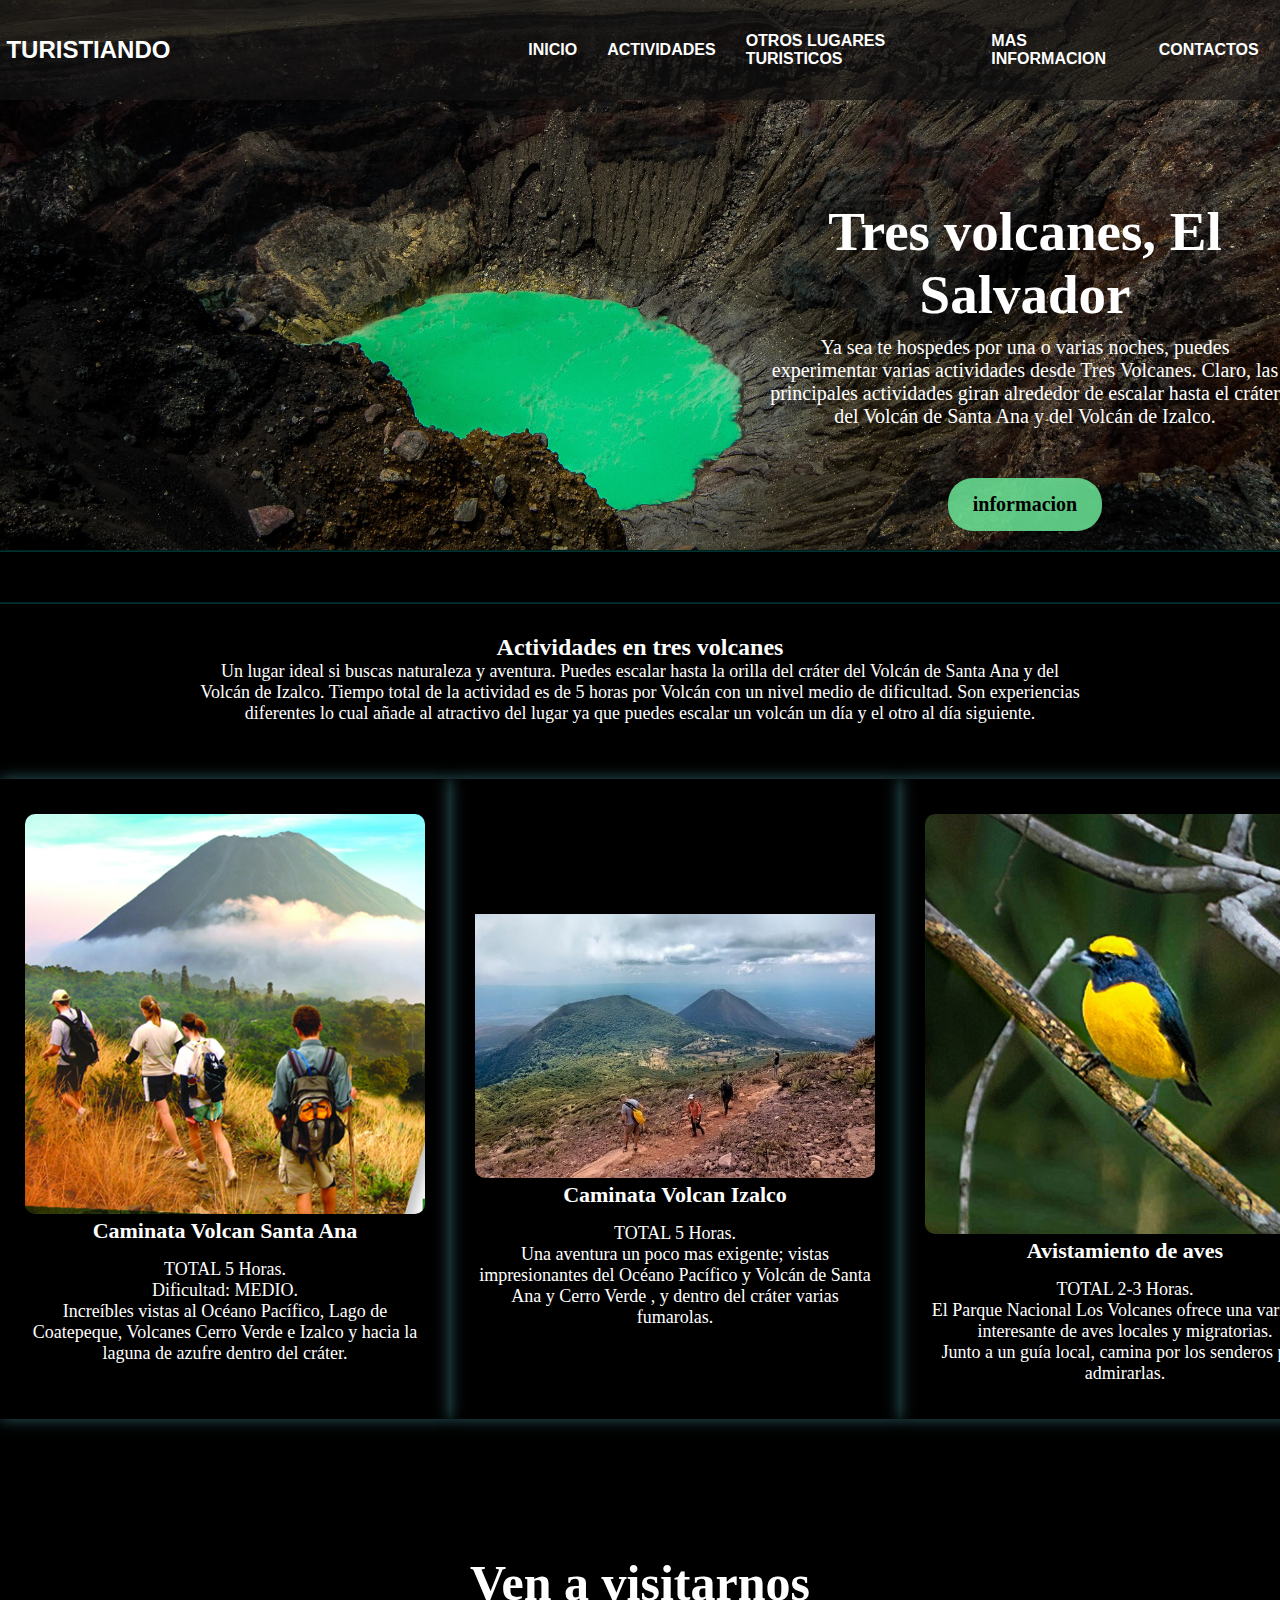
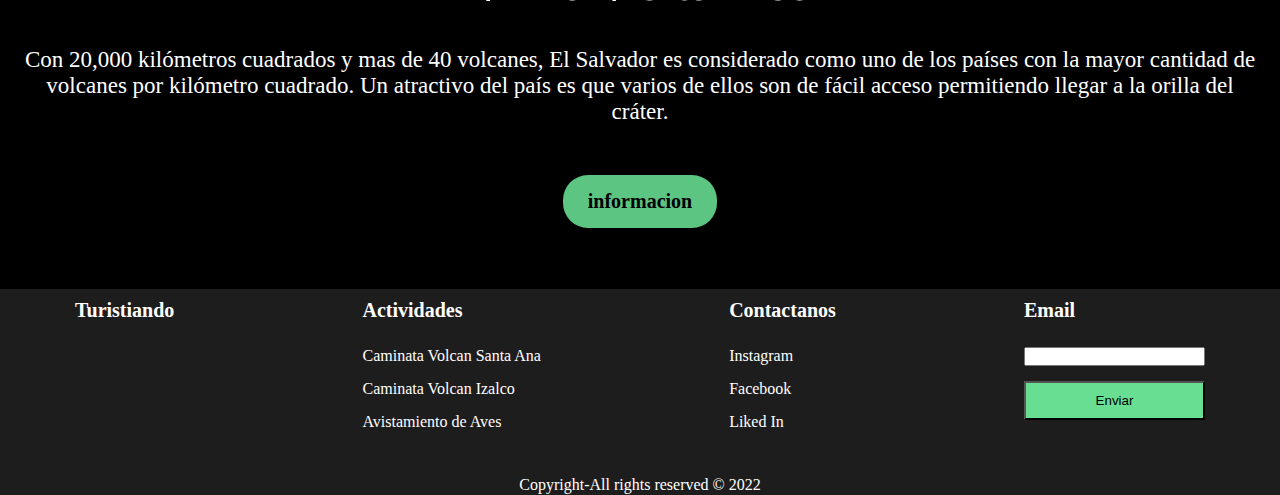
<file: index.html>
<!DOCTYPE html>
<html lang="en">
<head>
    <meta charset="UTF-8">
    <meta http-equiv="X-UA-Compatible" content="IE=edge">
    <meta name="viewport" content="width=device-width, initial-scale=1.0">
    <title>Turistiando</title>
    <link rel="icon" type="image/png" sizes="32x32" href="./assest/img/favicon-32x32.png">
    <link rel="stylesheet" href="./assest/css/style.css">

</head>
<body style="background-color: black;">
    <header>
    <nav>
        <input type="checkbox" id="toggle">
        <div class="logo">
            Turistiando
        </div>
        <ul class="list">
            <li><a href="#">Inicio</a></li>
            <li><a href="#primero">Actividades</a></li>
            <li><a href="#">otros lugares turisticos</a>
            <ul class="desplegable">
                <li><a href="./copan_ruinas.html">Ruinas de Copan, Honduras</a></li>
                <li><a href="./Islas_de_la_bahia.html">Islas de la bahia, Honduras</a></li>
                <li><a href="./la_tigra.html">La Tigra, Honduras</a></li>
                <li><a href="Comayagua.html">Comayagua, Honduras</a></li>
                <li><a href="./cuevas_de_taulabe.html">Cuevas de Taulabe, Honduras</a></li>
            </ul>
        </li>
            <li><a href="#segundo">Mas Informacion</a></li>
            <li><a href="#tercero">Contactos</a></li>
        </ul>
        <label for="toggle" class="icon-bars">
            <div class="line"></div>
            <div class="line"></div>
            <div class="line"></div>
        </label>
    </nav>
    <div class="header-text">
        <h1 style="color: white;">Tres volcanes, El Salvador</h1>
        <p>
            Ya sea te hospedes por una o varias noches, puedes experimentar varias actividades desde Tres Volcanes.  Claro, las principales actividades giran alrededor de escalar hasta el cráter del Volcán de Santa Ana y del Volcán de Izalco.
        </p>
        <a href="https://www.elsalvadormipais.com/volcanes-de-el-salvador" target="blank" class="btn-1"><strong> informacion</strong></a>
    </div>
</header>
<hr style="border-color: rgb(0, 255, 238); opacity: 0.2;" />
    
<main id="primero" class="actividades-container">

    <hr style="border-color: rgb(0, 255, 238); opacity: 0.2;" />

    <h2 style="padding-top: 30px;">Actividades en tres volcanes</h2>
    <p class="txt-1">
        Un lugar ideal si buscas naturaleza y aventura.  Puedes escalar hasta la orilla del cráter del Volcán de Santa Ana
         y del Volcán de Izalco.  Tiempo total de la actividad es de 5 horas por Volcán con un nivel medio de dificultad.
           Son experiencias diferentes lo cual añade al atractivo del lugar ya que puedes escalar un volcán un día y el otro 
           al día siguiente.
</p>
<div class="group-actividades">

    <div class="actividades">
    <img src="./assest/img/caminata volcan.png" alt="">
    <h3>Caminata Volcan Santa Ana</h3>
    <p>TOTAL 5 Horas. <br>
         Dificultad: MEDIO. <br>
          Increíbles vistas al Océano Pacífico, Lago de Coatepeque,
           Volcanes Cerro Verde e Izalco y hacia la laguna de azufre dentro del cráter.</p>
    </div>



    <div class="actividades">
    <img src="./assest/img/caminata volcan izalco.jpg" alt="" style="padding-top: 100px;">
    <h3>Caminata Volcan Izalco</h3>
    <p>TOTAL 5 Horas. <br>
         Una aventura un poco mas exigente; vistas impresionantes del Océano Pacífico
          y Volcán de Santa Ana y Cerro Verde , y dentro del cráter
          varias fumarolas.</p>
    </div>
    

        <div class="actividades">
        <img src="./assest/img/aves volcan.jpg" alt="">
        <h3>Avistamiento de aves</h3>
        <p>TOTAL 2-3 Horas. <br>
             El Parque Nacional Los Volcanes ofrece una variedad interesante de aves locales y migratorias. <br>
              Junto a un guía local, camina por los senderos para admirarlas.</p>
        </div>
    </div>
</main>
<section class="bg-sec">
    <div id="segundo" class="bt-txt-container">
        <h2>Ven a visitarnos</h2>
        <p>Con 20,000 kilómetros cuadrados y mas de 40 volcanes, El Salvador es considerado como uno de los países con la mayor
             cantidad de volcanes por kilómetro cuadrado.  Un atractivo del país es que varios de ellos son de fácil acceso
              permitiendo llegar a la orilla del cráter.</p>
            <a href="https://www.visitcentroamerica.com/visitar/parque-nacional-los-volcanes/" target="_blank" class="btn-1"><strong> informacion</strong></a>

    </div>

</section>



</section>

<footer>
    <div id="tercero" class="ft container">
        <div class="enlace">
            <h3>Turistiando</h3>
        </div>
        <div class="enlace">
            <h3>Actividades</h3>
            <li><a href="#">Caminata Volcan Santa Ana</a></li>
            <li><a href="#">Caminata Volcan Izalco</a></li>
            <li><a href="#">Avistamiento de Aves</a></li>
        </div>
        <div class="enlace">
            <h3>Contactanos</h3>
            <li><a href="#">Instagram</a></li>
            <li><a href="#">Facebook</a></li>
            <li><a href="#">Liked In</a></li>
        </div>
        <div class="enlace">
            <h3>Email</h3>
            <form>
                <input type="text" id="btn-2">
                <input type="submit" value="Enviar" class="btn-3">
            </form>
        </div>

    </div>
    <p style="color: white; text-align: center; padding-top: 20px;">Copyright-All rights reserved  &copy; 2022</p>
</footer>

    
</body>
</html>
</file>
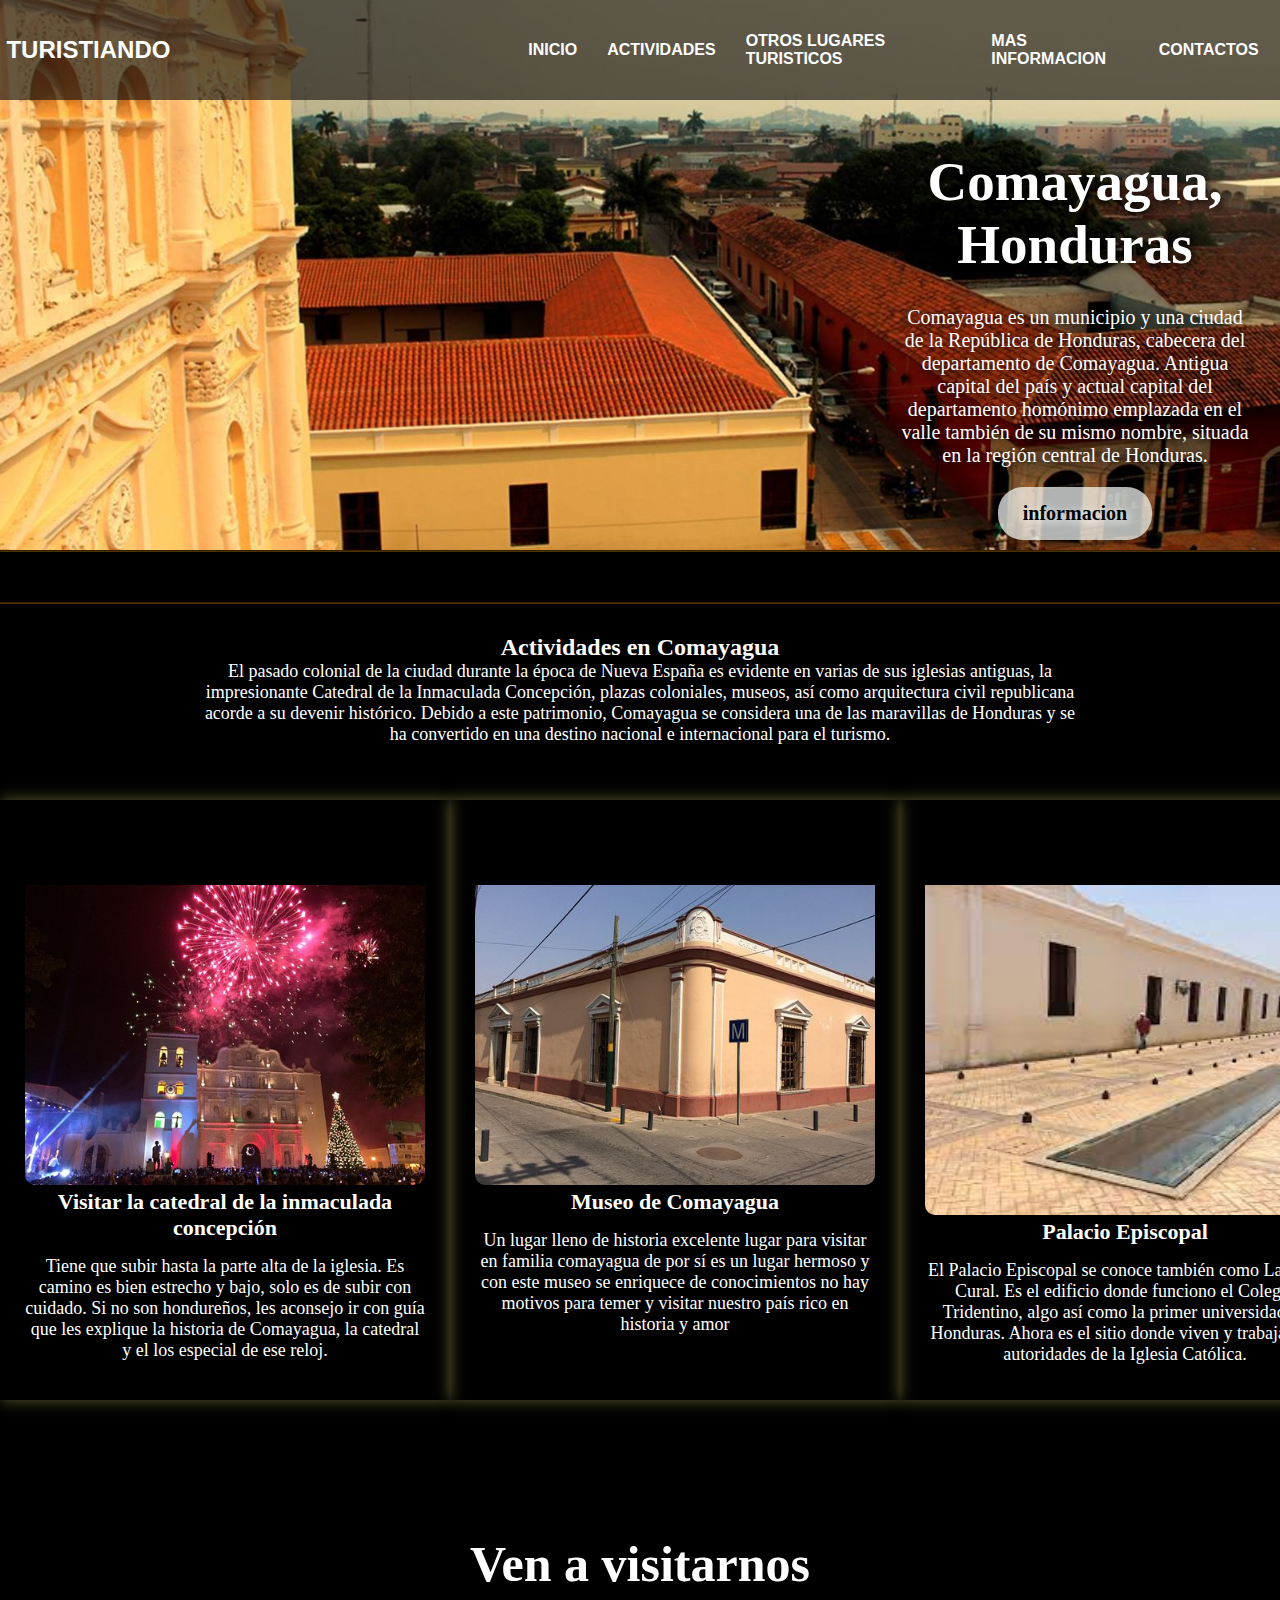
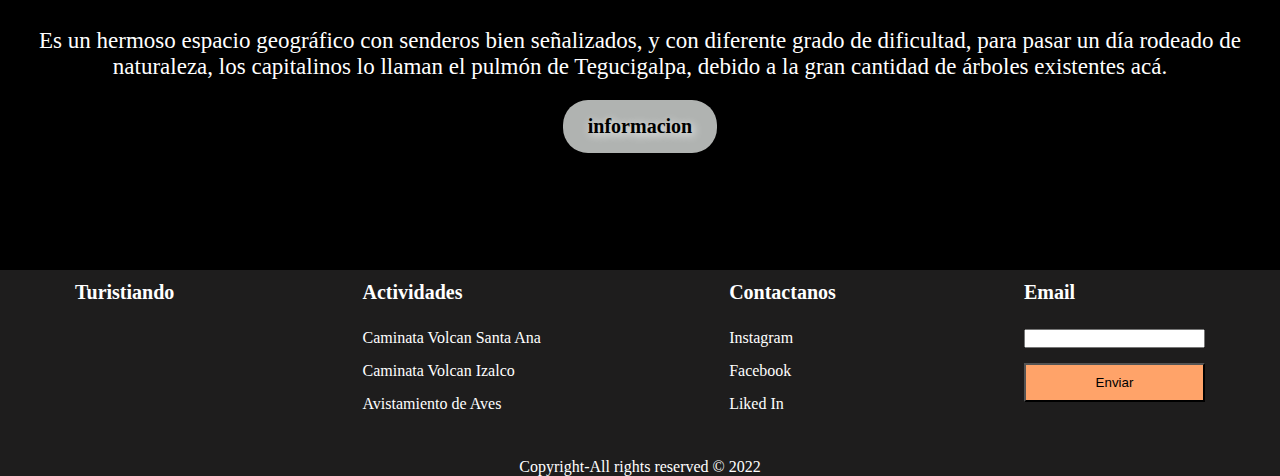
<file: Comayagua.html>
<!DOCTYPE html>
<html lang="en">
<head>
    <meta charset="UTF-8">
    <meta http-equiv="X-UA-Compatible" content="IE=edge">
    <meta name="viewport" content="width=device-width, initial-scale=1.0">
    <title>Turistiando</title>
    <link rel="icon" type="image/png" sizes="32x32" href="./assest/img/favicon-32x32.png">
    <link rel="stylesheet" href="./assest/css/style_comayagua.css">

</head>
<body style="background-color: black;">
    <header>
    <nav>
        <input type="checkbox" id="toggle">
        <div class="logo">
            Turistiando
        </div>
        <ul class="list">
            <li><a href="./index.html">Inicio</a></li>
            <li><a href="#primero">Actividades</a></li>
            <li><a href="#">otros lugares turisticos</a>
            <ul class="desplegable">
                <li><a href="./copan_ruinas.html">Ruinas de Copan, Honduras</a></li>
                <li><a href="./Islas_de_la_bahia.html">Islas de la bahia, Honduras</a></li>
                <li><a href="./la_tigra.html">La Tigra, Honduras</a></li>
                <li><a href="./cuevas_de_taulabe.html">Cuevas de Taulabe, Honduras</a></li>
            </ul>
        </li>
            <li><a href="#segundo">Mas Informacion</a></li>
            <li><a href="#tercero">Contactos</a></li>
        </ul>
        <label for="toggle" class="icon-bars">
            <div class="line"></div>
            <div class="line"></div>
            <div class="line"></div>
        </label>
    </nav>
    <div class="header-text">
        <h1>Comayagua, Honduras</h1>
        <p>
            Comayagua es un municipio y una ciudad de la República de Honduras, cabecera del departamento de Comayagua. Antigua capital del país y actual capital del departamento homónimo emplazada en el valle también de su mismo nombre, situada en la región central de Honduras.
        </p>
        <a href="https://www.visitcentroamerica.com/visitar/comayagua/" target="_blank" class="btn-1"><strong> informacion</strong></a>
    </div>
</header>

<hr style="border-color: rgb(255, 166, 0); opacity: 0.3;" />
    
<main id="primero" class="actividades-container">
    <hr style=" border-color: rgb(255, 166, 0); opacity: 0.3;" />
    <h2 style="padding-top: 30px;">Actividades en Comayagua</h2>
    <p class="txt-1">
        El pasado colonial de la ciudad durante la época de Nueva España es evidente en varias de sus iglesias antiguas,
         la impresionante Catedral de la Inmaculada Concepción, plazas coloniales, museos, así como arquitectura civil republicana
          acorde a su devenir histórico. Debido a este patrimonio, Comayagua se considera una de las maravillas de Honduras y se 
          ha convertido en una destino nacional e internacional para el turismo.

</p>
<div class="group-actividades">

    <div class="actividades">
    <img src="./assest/img/catedral-de-comayagua.jpg" alt="">
    <h3> Visitar la catedral de la inmaculada concepción</h3>
    <p>Tiene que subir hasta la parte alta de la iglesia. Es camino es bien estrecho y bajo, solo es de subir
         con cuidado. Si no son hondureños, les aconsejo ir con guía que les explique la historia de
          Comayagua, la catedral y el los especial de ese reloj.</p>
    </div>

    <div class="actividades">
        <img src="./assest/img/museo comayagua.jpg" alt="">
        <h3>Museo de Comayagua</h3>
        <p>Un lugar lleno de historia excelente lugar para visitar en familia comayagua de por sí es 
            un lugar hermoso y con este museo se enriquece de conocimientos no hay motivos para temer y
             visitar nuestro país rico en historia y amor</p>
    </div>

    <div class="actividades">
    <img src="./assest/img/palaci.jpg" alt="" style="height: 380px;">
    <h3>Palacio Episcopal</h3>
    <p>El Palacio Episcopal se conoce también como La Casa Cural. Es el edificio donde funciono el Colegio Tridentino,
         algo así como la primer universidad de Honduras. Ahora es el sitio donde viven y trabajan las autoridades
          de la Iglesia Católica.</p>
    </div>
    
    </div>
</main>
<section id="segundo" class="bg-sec">
    <div class="bt-txt-container">
        <h2>Ven a visitarnos</h2>
        <p>Es un hermoso espacio geográfico con senderos bien señalizados, y con diferente grado de dificultad, 
            para pasar un día rodeado de naturaleza, los capitalinos lo llaman el pulmón de Tegucigalpa, debido 
            a la gran cantidad de árboles existentes acá.</p>
            <a href="https://www.visitcentroamerica.com/visitar/comayagua/" target="_blank" class="btn-1"><strong> informacion</strong></a>

    </div>

</section>

</section>

<footer>
    <div id="tercero" class="ft container">
        <div class="enlace">
            <h3>Turistiando</h3>
        </div>
        <div class="enlace">
            <h3>Actividades</h3>
            <li><a href="#">Caminata Volcan Santa Ana</a></li>
            <li><a href="#">Caminata Volcan Izalco</a></li>
            <li><a href="#">Avistamiento de Aves</a></li>
        </div>
        <div class="enlace">
            <h3>Contactanos</h3>
            <li><a href="#">Instagram</a></li>
            <li><a href="#">Facebook</a></li>
            <li><a href="#">Liked In</a></li>
        </div>
        <div class="enlace">
            <h3>Email</h3>
            <form>
                <input type="text" id="btn-2">
                <input type="submit" value="Enviar" class="btn-3">
            </form>
        </div>

    </div>
    <p style="color: white; text-align: center; padding-top: 20px;">Copyright-All rights reserved  &copy; 2022</p>
</footer>

    
</body>
</html>
</file>
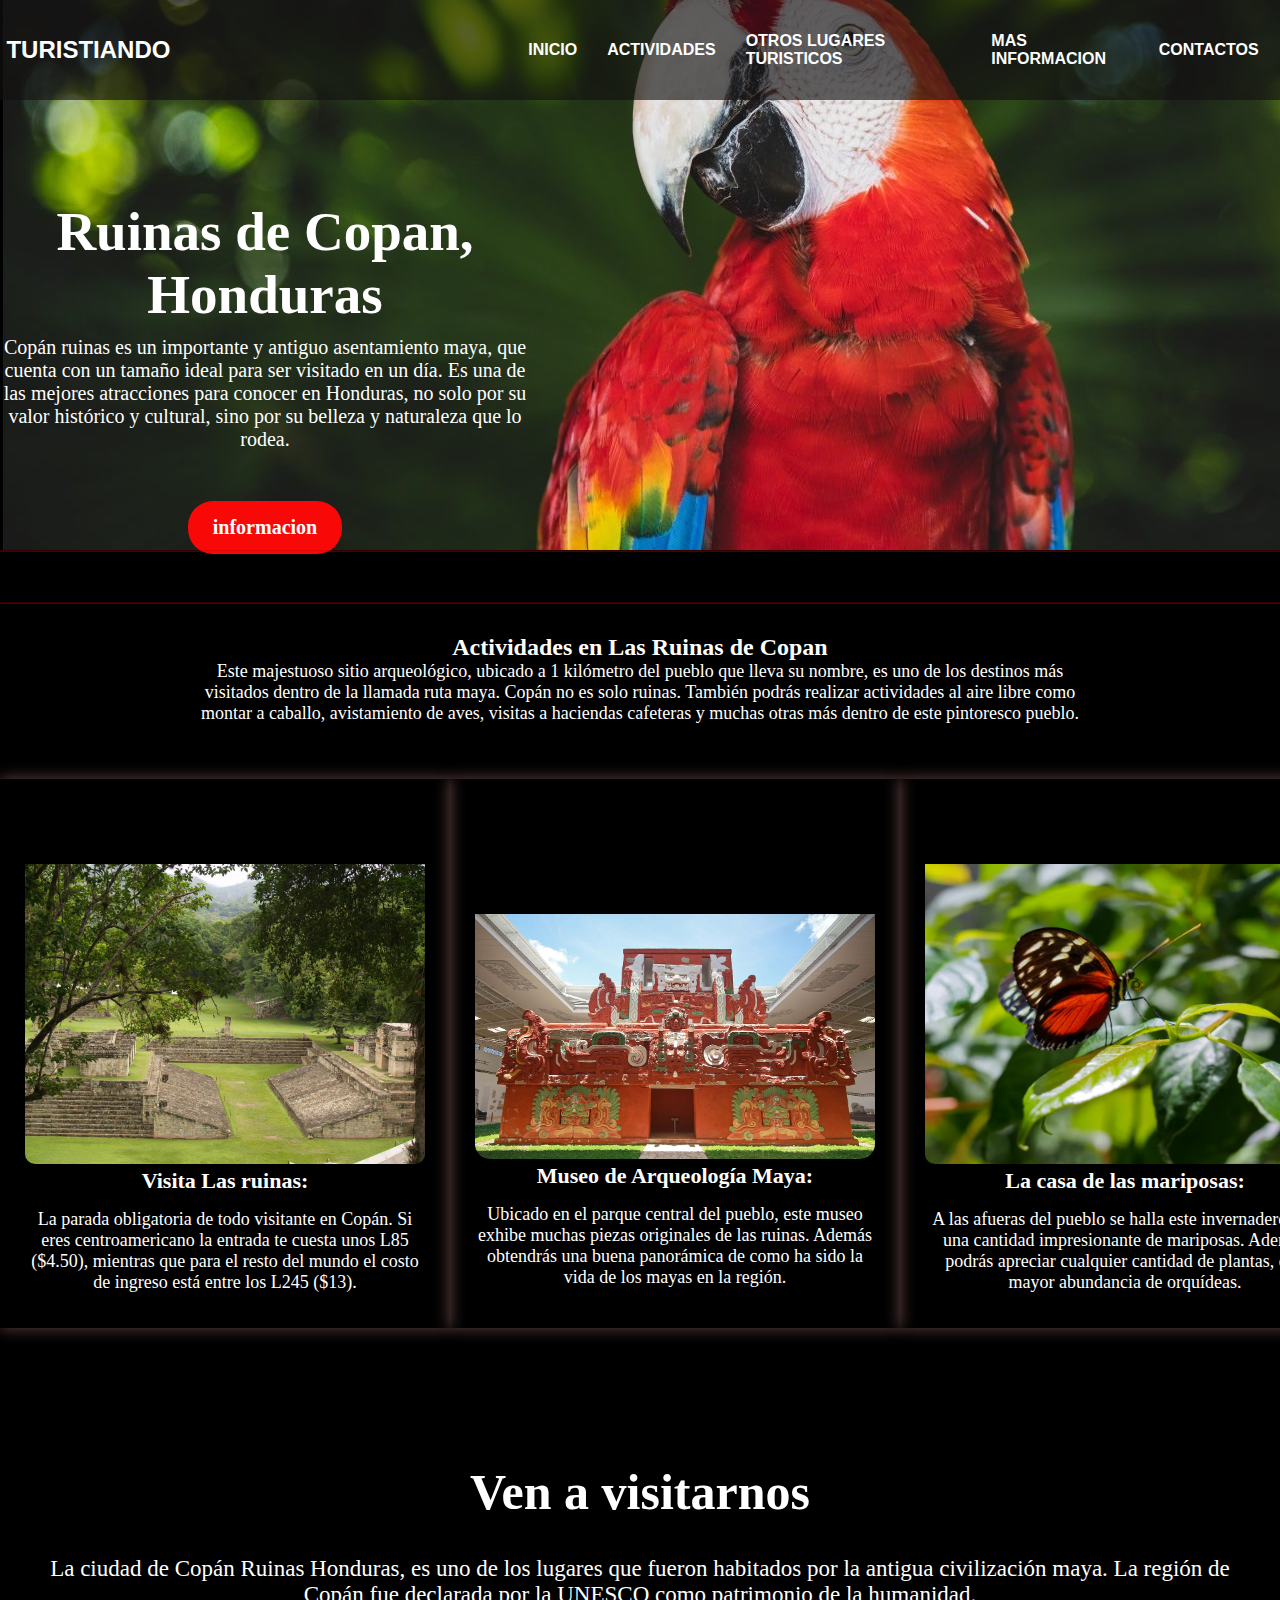
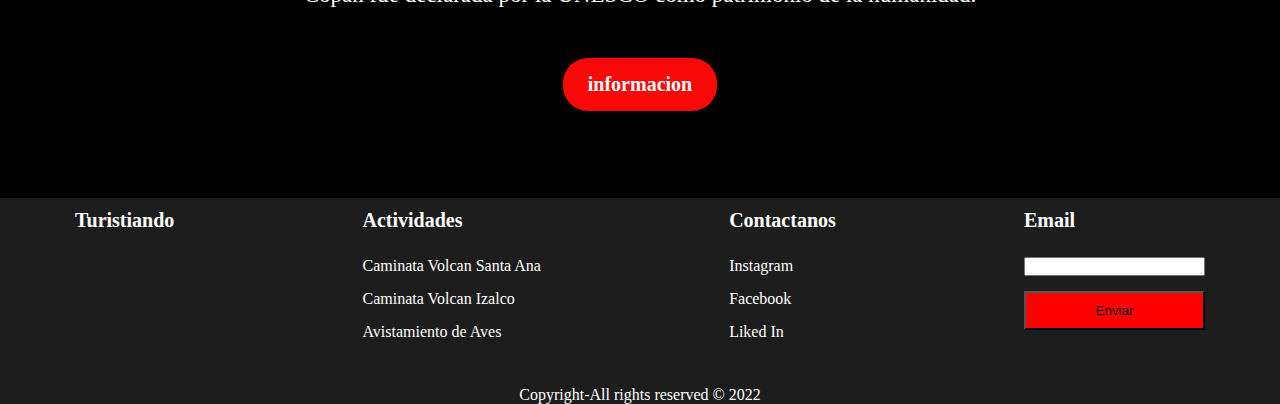
<file: copan_ruinas.html>
<!DOCTYPE html>
<html lang="en">
<head>
    <meta charset="UTF-8">
    <meta http-equiv="X-UA-Compatible" content="IE=edge">
    <meta name="viewport" content="width=device-width, initial-scale=1.0">
    <title>Turistiando</title>
    <link rel="icon" type="image/png" sizes="32x32" href="./assest/img/favicon-32x32.png">
    <link rel="stylesheet" href="./assest/css/style_copan.css">

</head>
<body style="background-color: black;">
    <header>
    <nav>
        <input type="checkbox" id="toggle">
        <div class="logo">
            Turistiando
        </div>
        <ul class="list">
            <li><a href="./index.html">Inicio</a></li>
            <li><a href="#primero">Actividades</a></li>
            <li><a href="#">otros lugares turisticos</a>
            <ul class="desplegable">
                <li><a href="./Islas_de_la_bahia.html">Islas de la bahia, Honduras</a></li>
                <li><a href="./la_tigra.html">La Tigra, Honduras</a></li>
                <li><a href="Comayagua.html">Comayagua, Honduras</a></li>
                <li><a href="./cuevas_de_taulabe.html">Cuevas de Taulabe, Honduras</a></li>
            </ul>
        </li>
            <li><a href="#segundo">Mas Informacion</a></li>
            <li><a href="#tercero">Contactos</a></li>
        </ul>
        <label for="toggle" class="icon-bars">
            <div class="line"></div>
            <div class="line"></div>
            <div class="line"></div>
        </label>
    </nav>
    <div class="header-text">
        <h1 style="color: white;">Ruinas de Copan, Honduras</h1>
        <p>
            Copán ruinas es un importante y antiguo asentamiento maya, que cuenta con un tamaño ideal para ser visitado en un día. Es una de las mejores atracciones para conocer en Honduras, no solo por su valor histórico y cultural, sino por su belleza y naturaleza que lo rodea.
        </p>
        <a href="https://www.visitcentroamerica.com/visitar/ruinas-de-copan/" target="_blank" class="btn-1"><strong> informacion</strong></a>
    </div>
</header>
<hr style="border-color: rgb(255, 0, 0); opacity: 0.3;" />
    
<main id="primero" class="actividades-container">
    <hr style="border-color: rgb(255, 0, 0); opacity: 0.3;" />
    <h2 style="padding-top: 30px;">Actividades en Las Ruinas de Copan</h2>
    <p class="txt-1">
        Este majestuoso sitio arqueológico, ubicado a 1 kilómetro del pueblo que lleva su nombre, es uno de los destinos más visitados 
        dentro de la llamada ruta maya. Copán no es solo ruinas. También podrás realizar actividades al aire libre como montar a 
        caballo, avistamiento de aves, visitas a haciendas cafeteras y muchas otras más dentro de este pintoresco pueblo.
</p>
<div class="group-actividades">

    <div class="actividades">
    <img src="./assest/img/ruinas-de-copan.jpeg" alt="">
    <h3>Visita Las ruinas:</h3>
    <p>La parada obligatoria de todo visitante en Copán. Si eres centroamericano la entrada te cuesta unos L85 ($4.50), 
        mientras que para el resto del mundo el costo de ingreso está entre los L245 ($13).</p>
    </div>



    <div class="actividades">
    <img src="./assest/img/museo.jpg" alt="" style="padding-top: 100px; border-radius: 15px;">
    <h3>Museo de Arqueología Maya:</h3>
    <p>Ubicado en el parque central del pueblo, este museo exhibe muchas piezas originales de las ruinas. Además obtendrás una
         buena panorámica de como ha sido la vida de los mayas en la región.</p>
    </div>
    

        <div class="actividades">
        <img src="./assest/img/casa de las mariposas.webp" alt="">
        <h3>La casa de las mariposas:</h3>
        <p>A las afueras del pueblo se halla este invernadero con una cantidad impresionante de mariposas.
            Además podrás apreciar cualquier cantidad de plantas, con mayor abundancia de orquídeas.</p>
        </div>
    </div>
</main>
<section class="bg-sec">
    <div id="segundo" class="bt-txt-container">
        <h2>Ven a visitarnos</h2>
        <p>La ciudad de Copán Ruinas Honduras, es uno de los lugares que fueron habitados por la antigua civilización maya.
             La región de Copán fue declarada por la UNESCO como patrimonio de la humanidad.</p>
            <a href="https://www.visitcentroamerica.com/visitar/ruinas-de-copan/" target="_blank" class="btn-1"><strong> informacion</strong></a>

    </div>

</section>



</section>

<footer>
    <div id="tercero" class="ft container">
        <div class="enlace">
            <h3>Turistiando</h3>
        </div>
        <div class="enlace">
            <h3>Actividades</h3>
            <li><a href="#">Caminata Volcan Santa Ana</a></li>
            <li><a href="#">Caminata Volcan Izalco</a></li>
            <li><a href="#">Avistamiento de Aves</a></li>
        </div>
        <div class="enlace">
            <h3>Contactanos</h3>
            <li><a href="#">Instagram</a></li>
            <li><a href="#">Facebook</a></li>
            <li><a href="#">Liked In</a></li>
        </div>
        <div class="enlace">
            <h3>Email</h3>
            <form>
                <input type="text" id="btn-2">
                <input type="submit" value="Enviar" class="btn-3">
            </form>
        </div>

    </div>
    <p style="color: white; text-align: center; padding-top: 20px;">Copyright-All rights reserved  &copy; 2022</p>
</footer>

    
</body>
</html>
</file>
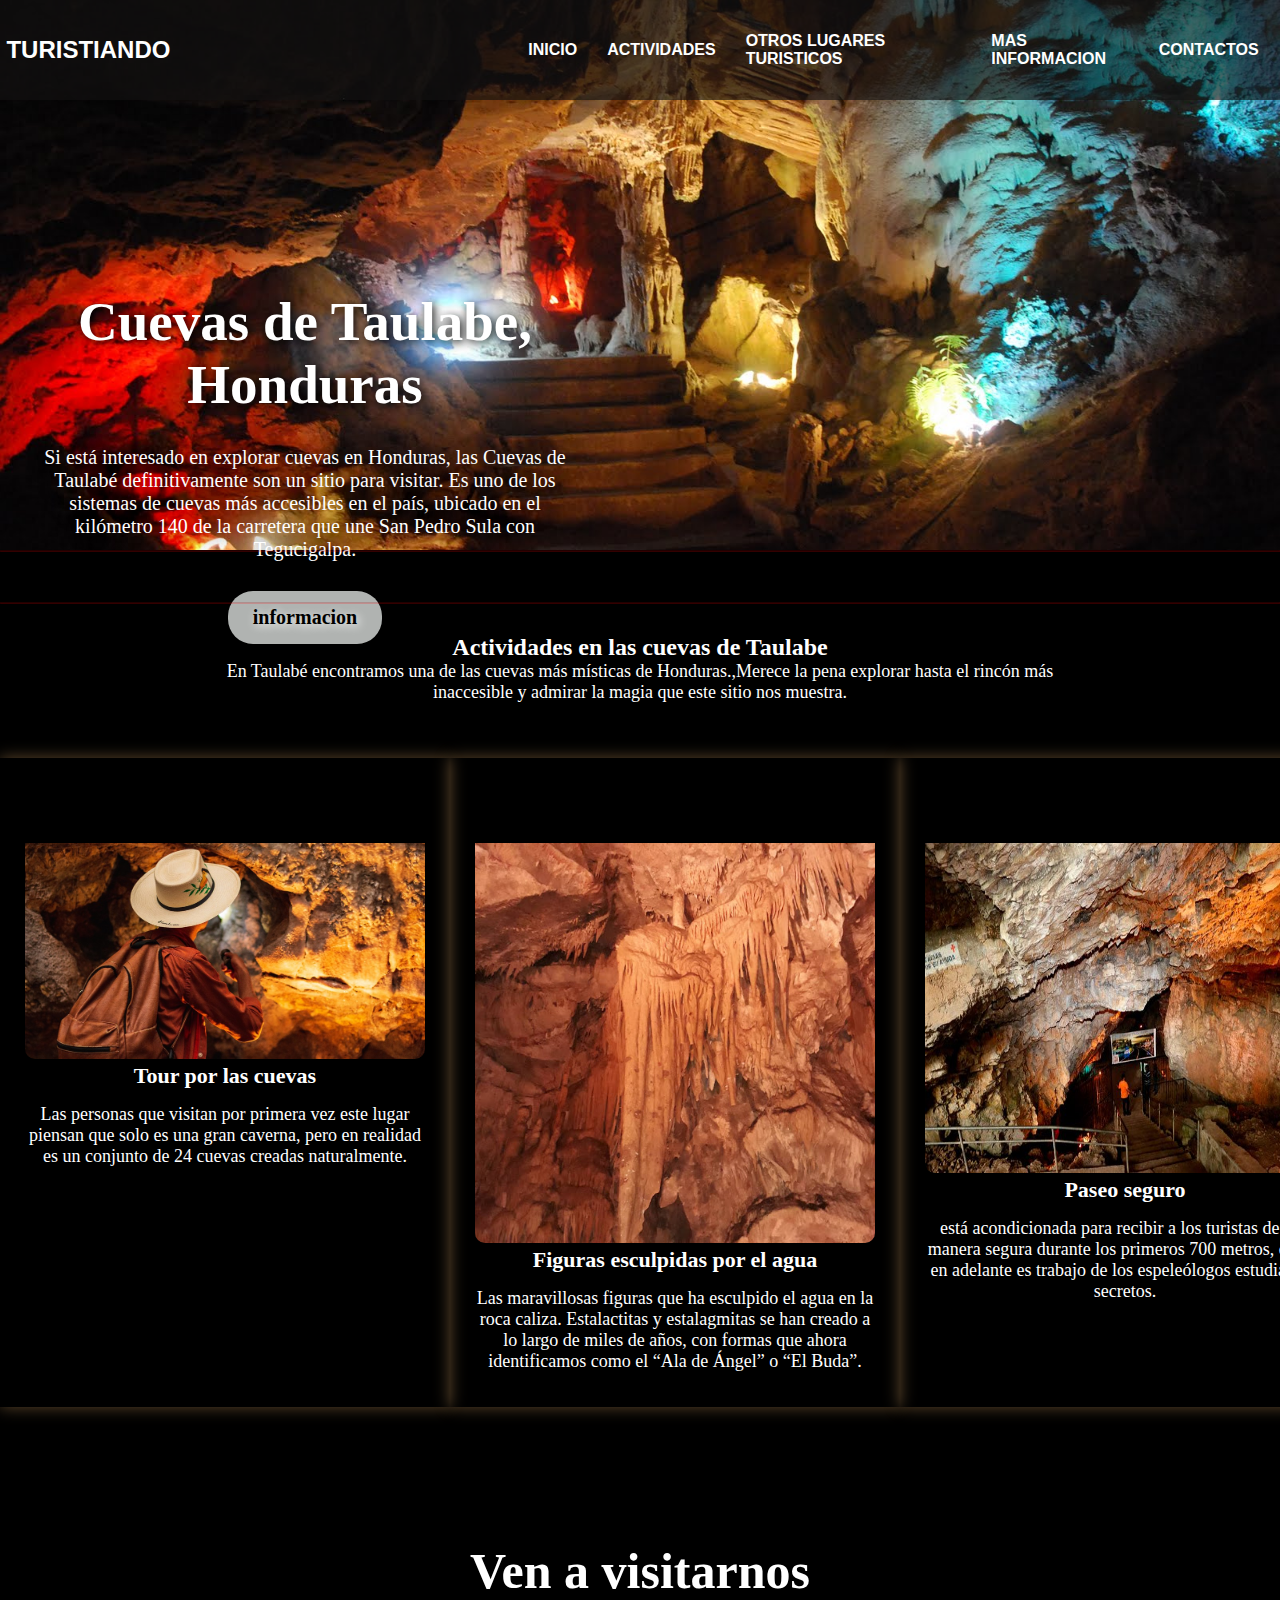
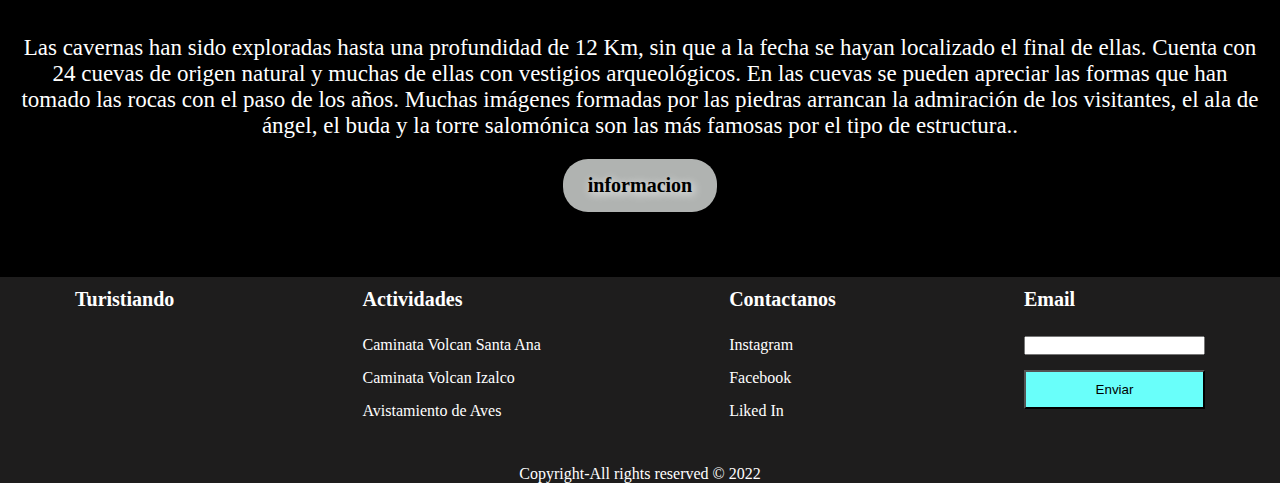
<file: cuevas_de_taulabe.html>
<!DOCTYPE html>
<html lang="en">
<head>
    <meta charset="UTF-8">
    <meta http-equiv="X-UA-Compatible" content="IE=edge">
    <meta name="viewport" content="width=device-width, initial-scale=1.0">
    <title>Turistiando</title>
    <link rel="icon" type="image/png" sizes="32x32" href="./assest/img/favicon-32x32.png">
    <link rel="stylesheet" href="./assest/css/style_cuevas_de_taulabe.css">

</head>
<body style="background-color: black;">
    <header>
    <nav>
        <input type="checkbox" id="toggle">
        <div class="logo">
            Turistiando
        </div>
        <ul class="list">
            <li><a href="./index.html">Inicio</a></li>
            <li><a href="#primero">Actividades</a></li>
            <li><a href="#">otros lugares turisticos</a>
                <ul class="desplegable">
                <li><a href="./copan_ruinas.html">Ruinas de Copan, Honduras</a></li>
                <li><a href="./Islas_de_la_bahia.html">Islas de la bahia, Honduras</a></li>
                <li><a href="./la_tigra.html">La Tigra, Honduras</a></li>
                <li><a href="Comayagua.html">Comayagua, Honduras</a></li>
                </ul>
            </li>
            <li><a href="#segundo">Mas Informacion</a></li>
            <li><a href="#tercero">Contactos</a></li>
        </ul>
        <label for="toggle" class="icon-bars">
            <div class="line"></div>
            <div class="line"></div>
            <div class="line"></div>
        </label>
    </nav>
    <div class="header-text">
        <h1 style="color: white;">Cuevas de Taulabe, Honduras</h1>
        <p>
            Si está interesado en explorar cuevas en Honduras, las Cuevas de Taulabé definitivamente son un sitio para visitar. Es uno de los sistemas de cuevas más accesibles en el país, ubicado en el kilómetro 140 de la carretera que une San Pedro Sula con Tegucigalpa.
        </p>
        <a href="https://www.tripadvisor.es/Attraction_Review-g3931972-d3916008-Reviews-Cuevas_de_Taulabe-Taulabe_Comayagua_Department.html" target="_blank" class="btn-1"><strong> informacion</strong></a>
    </div>
</header>

<hr style="border-color: rgb(255, 0, 0); opacity: 0.2;" />
    
<main id="primero" class="actividades-container">
    <hr style="border-color: rgb(255, 0, 0); opacity: 0.2;" />
    <h2 style="padding-top: 30px;">Actividades en las cuevas de Taulabe</h2>
    <p class="txt-1">
        En Taulabé encontramos una de las cuevas más místicas de Honduras.,Merece la pena explorar hasta el rincón más
         inaccesible y admirar la magia que este sitio nos muestra.

</p>
<div class="group-actividades">

    <div class="actividades">
    <img src="./assest/img/cueva6.jpg" alt="">
    <h3> Tour por las cuevas</h3>
    <p>Las personas que visitan por primera vez este lugar piensan que solo es una gran caverna, 
        pero en realidad es un conjunto de 24 cuevas creadas naturalmente.</p>
    </div>

    <div class="actividades">
        <img src="./assest/img/cueva7.jpg" alt="">
        <h3>Figuras esculpidas por el agua</h3>
        <p>Las maravillosas figuras que ha esculpido el agua en la roca caliza. Estalactitas y estalagmitas se han
             creado a lo largo de miles de años, con formas que ahora identificamos como el “Ala de Ángel” o “El Buda”.</p>
    </div>

    <div class="actividades">
    <img src="./assest/img/cuevas1.jpg" alt="" style="height: 380px;">
    <h3>Paseo seguro</h3>
    <p>está acondicionada para recibir a los turistas de una manera segura durante los primeros 700 metros, 
        de ahí en adelante es trabajo de los espeleólogos estudiar sus secretos.</p>
    </div>
    
    </div>
</main>
<section class="bg-sec">
    <div id="segundo" class="bt-txt-container">
        <h2>Ven a visitarnos</h2>
        <p>Las cavernas han sido exploradas hasta una profundidad de 12 Km, sin que a la fecha se hayan localizado el final de ellas.
             Cuenta con 24 cuevas de origen natural y muchas de ellas con vestigios arqueológicos. En las cuevas se pueden apreciar 
             las formas que han tomado las rocas con el paso de los años. Muchas imágenes formadas por las piedras arrancan la
              admiración de los visitantes, el ala de ángel, el buda y la torre salomónica son las más famosas por el tipo de 
              estructura..</p>
            <a href="https://www.tripadvisor.es/Attraction_Review-g3931972-d3916008-Reviews-Cuevas_de_Taulabe-Taulabe_Comayagua_Department.html" target="_blank" class="btn-1"><strong> informacion</strong></a>

    </div>

</section>



</section>

<footer>
    <div id="tercero" class="ft container" >
        <div class="enlace">
            <h3>Turistiando</h3>
        </div>
        <div class="enlace">
            <h3>Actividades</h3>
            <li><a href="#">Caminata Volcan Santa Ana</a></li>
            <li><a href="#">Caminata Volcan Izalco</a></li>
            <li><a href="#">Avistamiento de Aves</a></li>
        </div>
        <div class="enlace">
            <h3>Contactanos</h3>
            <li><a href="#">Instagram</a></li>
            <li><a href="#">Facebook</a></li>
            <li><a href="#">Liked In</a></li>
        </div>
        <div class="enlace">
            <h3>Email</h3>
            <form>
                <input type="text" id="btn-2">
                <input type="submit" value="Enviar" class="btn-3">
            </form>
        </div>

    </div>
    <p style="color: white; text-align: center; padding-top: 20px;">Copyright-All rights reserved  &copy; 2022</p>
</footer>

    
</body>
</html>
</file>
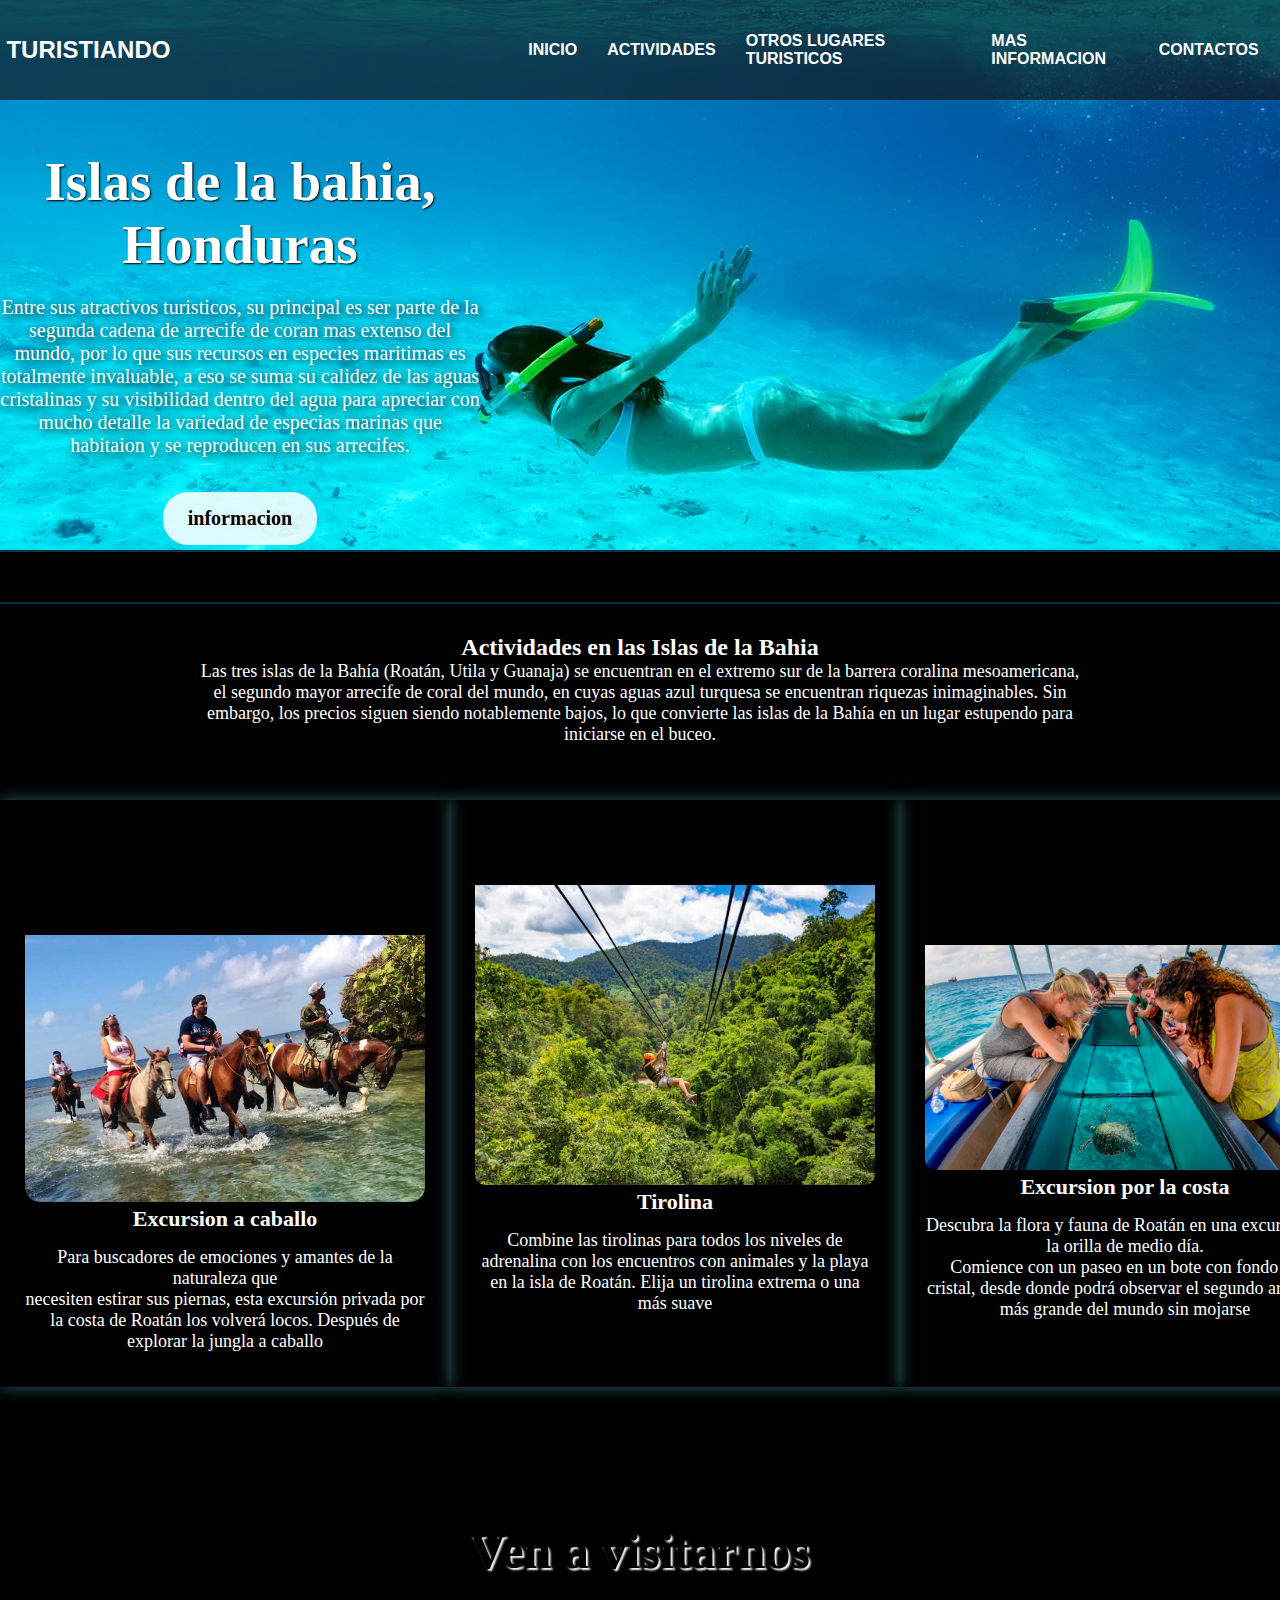
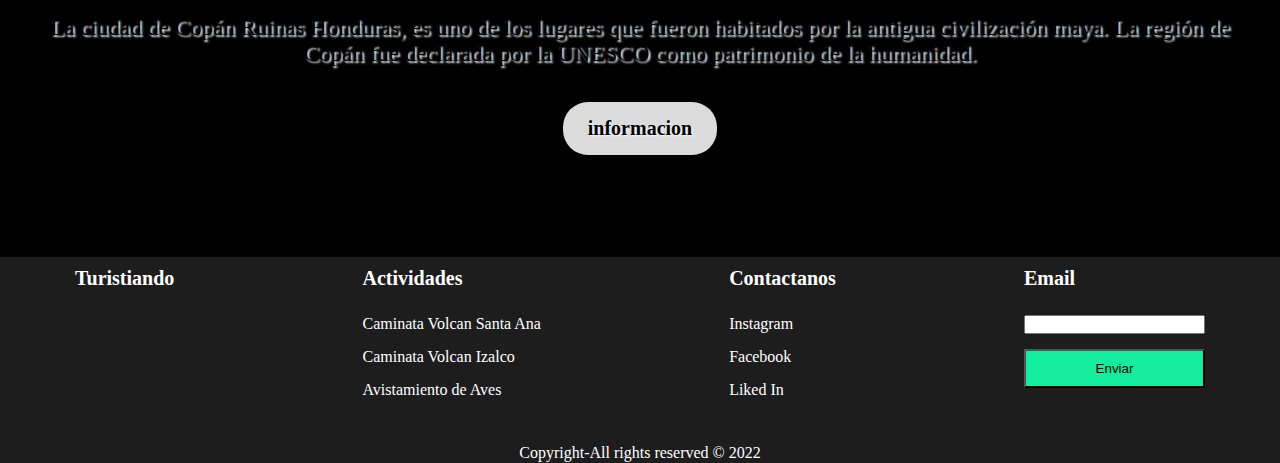
<file: Islas_de_la_bahia.html>
<!DOCTYPE html>
<html lang="en">
<head>
    <meta charset="UTF-8">
    <meta http-equiv="X-UA-Compatible" content="IE=edge">
    <meta name="viewport" content="width=device-width, initial-scale=1.0">
    <title>Turistiando</title>
    <link rel="icon" type="image/png" sizes="32x32" href="./assest/img/favicon-32x32.png">
    <link rel="stylesheet" href="./assest/css/islas_de_la_bahia.css">

</head>
<body style="background-color: black;">
    <header class="header-container">
    <nav>
        <input type="checkbox" id="toggle">
        <div class="logo">
            Turistiando
        </div>
        <ul class="list">
            <li><a href="./index.html">Inicio</a></li>
            <li><a href="#primero">Actividades</a></li>
            <li><a href="#">otros lugares turisticos</a>
            <ul class="desplegable">
                <li><a href="./copan_ruinas.html">Ruinas de Copan, Honduras</a></li>
                <li><a href="./la_tigra.html">La Tigra, Honduras</a></li>
                <li><a href="Comayagua.html">Comayagua, Honduras</a></li>
                <li><a href="./cuevas_de_taulabe.html">Cuevas de Taulabe, Honduras</a></li>
            </ul>
        </li>
            <li><a href="#segundo">Mas Informacion</a></li>
            <li><a href="#tercero">Contactos</a></li>
        </ul>
        <label for="toggle" class="icon-bars">
            <div class="line"></div>
            <div class="line"></div>
            <div class="line"></div>
        </label>
    </nav>
    <div class="header-text">
        <h1 >Islas de la bahia, Honduras</h1>
        <p>
            Entre sus atractivos turisticos, su principal es ser parte de la segunda cadena de arrecife de coran mas extenso del mundo, por lo que sus recursos en especies maritimas es totalmente invaluable, a eso se suma su calidez de las aguas cristalinas y su visibilidad dentro del agua para apreciar con mucho detalle la variedad de especias marinas que habitaion y se reproducen en sus arrecifes.
        </p>
        <a href="https://www.visitcentroamerica.com/visitar/islas-la-bahia-roatan/" target="_blank" class="btn-1"><strong> informacion</strong></a>
    </div>
</header>
<hr style="border-color: rgb(0, 200, 255); opacity: 0.3;" />
    
<main id="primero" class="actividades-container">
    <hr style="border-color: rgb(0, 200, 255); opacity: 0.3;" />
    <h2 style="padding-top: 30px;">Actividades en las Islas de la Bahia</h2>
    
    <p class="txt-1">
        Las tres islas de la Bahía (Roatán, Utila y Guanaja) se encuentran en el extremo sur de la barrera coralina mesoamericana, 
        el segundo mayor arrecife de coral del mundo, en cuyas aguas azul turquesa se encuentran riquezas inimaginables. Sin embargo,
         los precios siguen siendo notablemente bajos, lo que convierte las islas de la Bahía en un lugar estupendo para iniciarse en 
         el buceo.
</p>
<div class="group-actividades">



    <div class="actividades">
    <img src="./assest/img/caballo.jpg" alt="" style="padding-top: 100px; border-radius: 15px;">
    <h3>Excursion a caballo</h3>
    <p>Para buscadores de emociones y amantes de la naturaleza que <br> necesiten estirar sus piernas, 
        esta excursión privada por la costa de Roatán los volverá locos. Después de explorar la jungla a caballo</p>
    </div>

    <div class="actividades">
        <img src="./assest/img/tirolesa2.jpg" alt="">
        <h3>Tirolina</h3>
        <p>Combine las tirolinas para todos los niveles de adrenalina con los encuentros con animales y la playa en la isla de Roatán. 
            Elija un tirolina extrema o una más suave</p>
        </div>
    

        <div class="actividades">
        <img src="./assest/img/excursion2.jpg" alt="" style="padding-top: 110px;">
        <h3>Excursion por la costa</h3>
        <p>Descubra la flora y fauna de Roatán en una excursión a la orilla de medio día. <br> Comience con un paseo en un bote con fondo de cristal, 
            desde donde podrá observar el segundo arrecife más grande del mundo sin mojarse</p>
        </div>
    </div>
</main>
<section class="bg-sec">
    <div id="segundo" class="bt-txt-container">
        <h2>Ven a visitarnos</h2>
        <p>La ciudad de Copán Ruinas Honduras, es uno de los lugares que fueron habitados por la antigua civilización maya.
             La región de Copán fue declarada por la UNESCO como patrimonio de la humanidad.</p>
            <a href="https://www.visitcentroamerica.com/visitar/islas-la-bahia-roatan/" target="_blank" class="btn-1"><strong> informacion</strong></a>

    </div>

</section>



</section>

<footer>
    <div id="tercero" class="ft container">
        <div class="enlace">
            <h3>Turistiando</h3>
        </div>
        <div class="enlace">
            <h3>Actividades</h3>
            <li><a href="#">Caminata Volcan Santa Ana</a></li>
            <li><a href="#">Caminata Volcan Izalco</a></li>
            <li><a href="#">Avistamiento de Aves</a></li>
        </div>
        <div class="enlace">
            <h3>Contactanos</h3>
            <li><a href="#">Instagram</a></li>
            <li><a href="#">Facebook</a></li>
            <li><a href="#">Liked In</a></li>
        </div>
        <div class="enlace">
            <h3>Email</h3>
            <form>
                <input type="text" id="btn-2">
                <input type="submit" value="Enviar" class="btn-3">
            </form>
        </div>

    </div>
    <p style="color: white; text-align: center; padding-top: 20px;">Copyright-All rights reserved  &copy; 2022</p>
</footer>

    
</body>
</html>
</file>
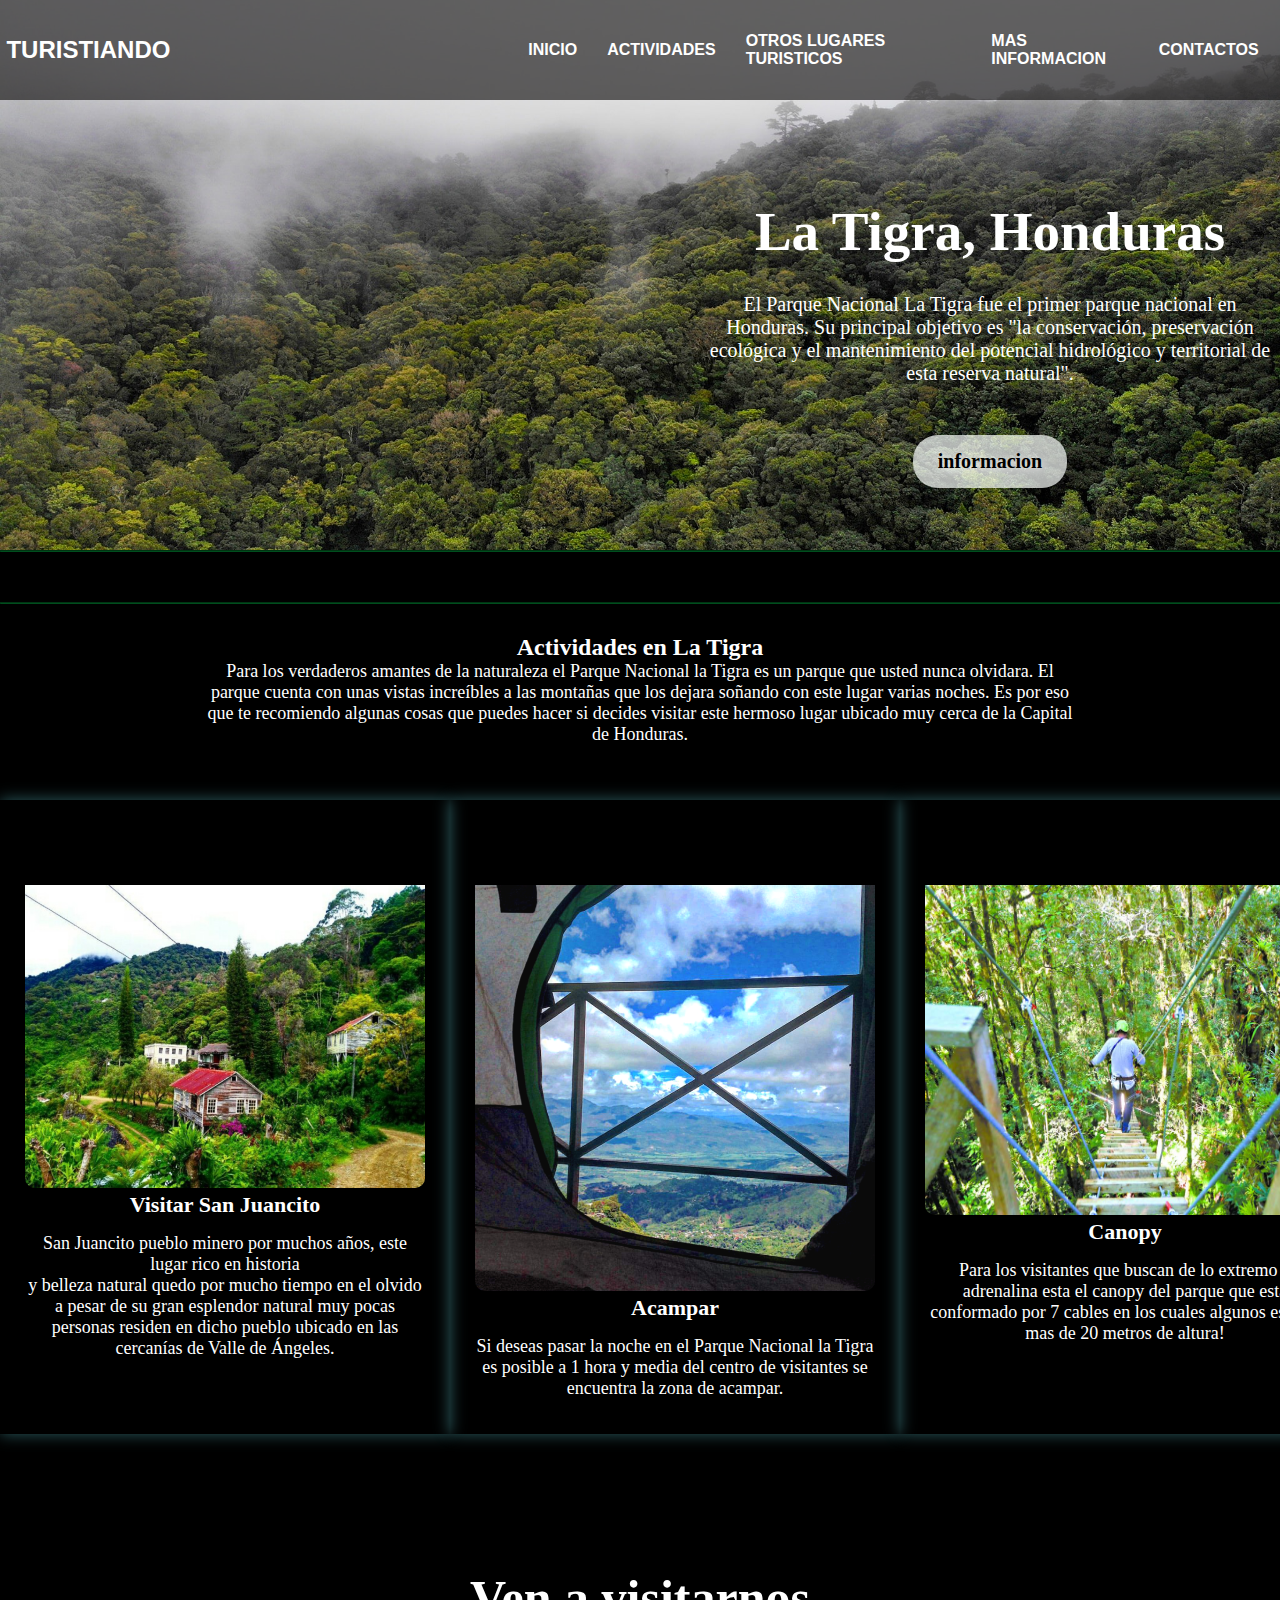
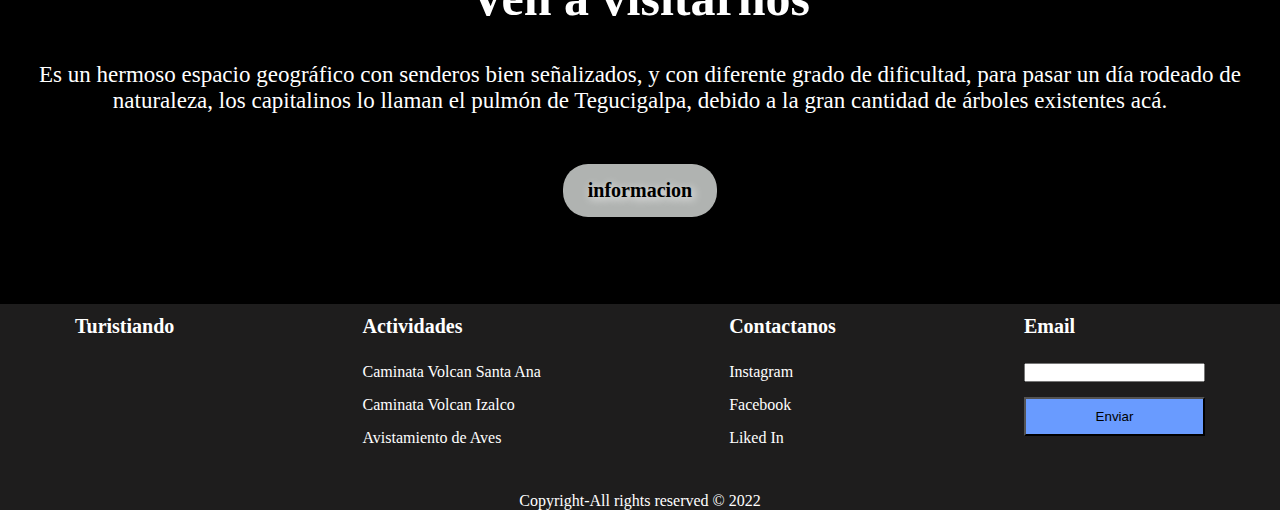
<file: la_tigra.html>
<!DOCTYPE html>
<html lang="en">
<head>
    <meta charset="UTF-8">
    <meta http-equiv="X-UA-Compatible" content="IE=edge">
    <meta name="viewport" content="width=device-width, initial-scale=1.0">
    <title>Turistiando</title>
    <link rel="icon" type="image/png" sizes="32x32" href="./assest/img/favicon-32x32.png">
    <link rel="stylesheet" href="./assest/css/style_la_tigra.css">

</head>
<body style="background-color: black;">
    <header>
    <nav>
        <input type="checkbox" id="toggle">
        <div class="logo">
            Turistiando
        </div>
    <ul class="list">
        <li><a href="./index.html">Inicio</a></li>
            <li><a href="#primero">Actividades</a></li>
            <li><a href="#">otros lugares turisticos</a>
            <ul class="desplegable">
                <li><a href="./copan_ruinas.html">Ruinas de Copan, Honduras</a></li>
                <li><a href="./Islas_de_la_bahia.html">Islas de la bahia, Honduras</a></li>
                <li><a href="Comayagua.html">Comayagua, Honduras</a></li>
                <li><a href="./cuevas_de_taulabe.html">Cuevas de Taulabe, Honduras</a></li>
            </ul>
        </li>
            <li><a href="#segundo">Mas Informacion</a></li>
            <li><a href="#tercero">Contactos</a></li>
        </ul>
        <label for="toggle" class="icon-bars">
            <div class="line"></div>
            <div class="line"></div>
            <div class="line"></div>
        </label>
    </nav>
    <div class="header-text">
        <h1 style="color: white;">La Tigra, Honduras</h1>
        <p>
            El Parque Nacional La Tigra fue el primer parque nacional en Honduras. Su principal objetivo es "la conservación, preservación ecológica y el mantenimiento del potencial hidrológico y territorial de esta reserva natural".
        </p>
        <a href="https://www.tripadvisor.es/Attraction_Review-g292026-d2706484-Reviews-Parque_Nacional_La_Tigra-Tegucigalpa_Francisco_Morazan_Department.html" target="_blank" class="btn-1"><strong> informacion</strong></a>
    </div>
</header>

<hr style="border-color: rgb(0, 255, 98); opacity: 0.3;" />
    
<main id="primero" class="actividades-container">

    <hr style="border-color: rgb(0, 255, 98); opacity: 0.3;" />
    
    <h2 style="padding-top: 30px;">Actividades en La Tigra</h2>
    <p class="txt-1">
        Para los verdaderos amantes de la naturaleza el Parque Nacional la Tigra  es un parque que  usted nunca olvidara. 
        El parque cuenta con unas vistas increíbles a las montañas que los dejara soñando con este lugar varias noches. 
        Es por eso que te recomiendo algunas cosas que puedes hacer si decides visitar este hermoso lugar ubicado muy cerca de 
        la Capital de Honduras.
</p>
<div class="group-actividades">

    <div class="actividades">
    <img src="./assest/img/juancito.webp" alt="">
    <h3> Visitar San Juancito</h3>
    <p>San Juancito pueblo minero por muchos años, este lugar rico en historia <br> y belleza natural quedo por mucho tiempo en el olvido
         a pesar de su gran esplendor natural  muy pocas personas residen en dicho pueblo ubicado en las cercanías de Valle de Ángeles.</p>
    </div>

    <div class="actividades">
        <img src="./assest/img/acampar.webp" alt="">
        <h3>Acampar</h3>
        <p>Si deseas pasar la noche en el Parque Nacional la Tigra es posible a 1 hora y media del centro de visitantes
             se encuentra la zona de acampar.</p>
    </div>

    <div class="actividades">
    <img src="./assest/img/canopy.jpg" alt="" style="height: 380px;">
    <h3>Canopy</h3>
    <p>Para los visitantes que buscan de lo extremo y adrenalina esta el canopy del parque que esta conformado por 7 cables 
        en los cuales algunos estan a mas de 20 metros de altura!</p>
    </div>
    
    </div>
</main>
<section class="bg-sec">
    <div id="segundo" class="bt-txt-container">
        <h2>Ven a visitarnos</h2>
        <p>Es un hermoso espacio geográfico con senderos bien señalizados, y con diferente grado de dificultad, 
            para pasar un día rodeado de naturaleza, los capitalinos lo llaman el pulmón de Tegucigalpa, debido 
            a la gran cantidad de árboles existentes acá.</p>
            <a href="https://www.tripadvisor.es/Attraction_Review-g292026-d2706484-Reviews-Parque_Nacional_La_Tigra-Tegucigalpa_Francisco_Morazan_Department.html" target="_blank" class="btn-1"><strong> informacion</strong></a>

    </div>

</section>



</section>

<footer>
    <div id="tercero" class="ft container">
        <div class="enlace">
            <h3>Turistiando</h3>
        </div>
        <div class="enlace">
            <h3>Actividades</h3>
            <li><a href="#">Caminata Volcan Santa Ana</a></li>
            <li><a href="#">Caminata Volcan Izalco</a></li>
            <li><a href="#">Avistamiento de Aves</a></li>
        </div>
        <div class="enlace">
            <h3>Contactanos</h3>
            <li><a href="#">Instagram</a></li>
            <li><a href="#">Facebook</a></li>
            <li><a href="#">Liked In</a></li>
        </div>
        <div class="enlace">
            <h3>Email</h3>
            <form>
                <input type="text" id="btn-2">
                <input type="submit" value="Enviar" class="btn-3">
            </form>
        </div>

    </div>
    <p style="color: white; text-align: center; padding-top: 20px;">Copyright-All rights reserved  &copy; 2022</p>
</footer>

    
</body>
</html>
</file>
<file: assest/css/style.css>
*{
    padding: 0;
    margin: 0;
    box-sizing: border-box;
}

header{
    background-image: url(../img/Vista-del-volcán-ilamatepec-Santa-Ana.webp) ;
    background-position: center center;
    background-repeat: no-repeat;
    background-size: cover;
    height: 550px;
    display: flex;
    justify-content: center;
}

nav{
    position: absolute;
    z-index: 10;
    left: 0;
    right: 0;
    font-family: Arial, Helvetica, sans-serif;
    padding: 0.5%;
    height: 100px;
    background-color:rgba(18, 17, 17, 0.645);
}

nav .logo{
    float: left;
    width: 40%;
    height: 100%;
    display: flex;
    align-items: center;
    font-size: 24px;
    color: white;
    font-weight: bold;
    text-transform: uppercase;
}

nav .list {
    float: right;
    padding: 0;
    margin: 0;
    width: 60%;
    height: 100%;
    display: flex;
    justify-content: space-between;
    align-items: center;
}

nav .list li {
    list-style: none;
}

nav .list a {
    display: block;
    text-transform: uppercase;
    padding: 15px;
    font-size: 16px;
    font-weight: bold;
    color: white;
    text-decoration: none;
}


nav ul li:hover ul{
    opacity: 1;
    visibility: visible;
}

nav ul li a{
    display: block;
    padding: 0.5rem 1.2rem;
    background-color: transparent;
    color: b;
    text-decoration: none;
    transition: 330ms all ease-out;
}

nav .list ul li a{
    background-color: #f7fffc;
    color: black;
}



nav ul li ul{
    display: block;
    position: absolute;
    opacity: 0;
    visibility: hidden;
    transition: 330ms all ease-out;
}

nav .list a:hover {
    border-bottom: 4px solid #68de93;
}

#toggle {
    position: absolute;
    top: -100px;
}

nav .icon-bars {
    display: none;
    position: absolute;
    right: 5%;
    top: 50%;
    transform: translateY(-50%);

}

nav .icon-bars .line {
    width: 30px;
    height: 5px;
    background-color: white;
    margin: 5px;
    border-radius: 3px;
    transition: all .3s ease-in-out;
}

.header-text{
    text-align: center;
    padding-top: 200px;
    padding-left: 770px;
    width: 1500px;
    font-size: 20px;
}

.header-text h1{
    color: white;
    font-size: 55px;
}

.header-text p{
    color: white;
    margin-top: 10px;
}

.btn-1 {
    display: inline-block;
    background-color: #68de93e2;
    margin-top: 50px;
    padding: 15px 25px;
    border-radius: 25px;
    color: black;
    text-decoration: none;
    font-size: 20px;
}

.actividades-container {
    padding: 50px 0px;
    text-align: center;
    color: white;
}

.actividades h2{
    font-size: 55px;
    margin-bottom: 25px;
}

.txt-1 {
    font-size: 18px;
    padding: 0px 200px;
    margin-bottom: 55px;
}

.group-actividades {
    display: flex;
    justify-content: space-between;

}

.actividades {
    padding: 35px 25px;
    box-shadow: 0px 0px 15px rgba(105, 216, 226, 0.419);
}

.actividades img{
    width: 400px;
    margin-bottom: 25;
    border-radius: 10px;
}

.actividades h3{
    font-size: 22px;
    margin-bottom: 15px;
}

.actividades p{
    font-size: 18px;
}

.bg-sec{
    background-image: url(../img/Volcan-de-Izalco.jpg);
    background-position: center center;
    background-size: cover;
    background-repeat: no-repeat;
    background-attachment: fixed;
    margin: 35px 0px;
    height: 350px;
}

.bt-txt-container {
    padding: 50px 20px;
    text-align: center;
    color: white;
    font-size: 23px;
}

.bt-txt-container h2{
    font-size: 50px;
    margin-bottom: 35px;
 }

 footer{
    padding: 0.5px 0px;
    background-color: rgb(30, 29, 29);
    justify-content: space-between;
 }

 .ft {
    display: flex;
    justify-content: space-between;
    padding: 10px 75px;
 }

 .enlace h3{
    color: white;
    font-size: 20px;
    margin-bottom: 25px;

 }

 .enlace li {
    list-style: none;
 }

 .enlace a{
    color: white;
    display: block;
    margin-bottom: 15px;
    text-decoration: none;
 }

 .enlace form{
    display: flex;
    flex-direction: column;
 }

 .btn-2{
    padding: 10px 25px;
    border: 0;
 }

 .btn-3{
    background-color:#68de93 ;
    padding: 10px 25px;
     color: black;
    margin-top: 15px;
 }

 

@media (max-width: 768px) {
    nav .logo {
        float: none;
        width: auto;
        justify-content: center;

    }
    nav .list {
        float: none;
        position: fixed;
        z-index: 9;
        left: 0;
        right: 0;
        top: 100px;
        bottom: 100%;
        width: auto;
        height: auto;
        flex-direction: column;
        justify-content: space-evenly;
        background-color: rgba(0, 0, 0, 0.8);
        overflow: hidden;
        transition: all .5s ease-in-out;
    }

    nav .list a {
        font-size: 15px;

    }

    nav :checked ~ .list {
        bottom: 0;
    }

    nav .icon-bars {
        display: block;
    }
    
    header{
        height: 400px;
    }

    .header-text{
        margin-top: 50px;
        padding: 0px 25px;

    }

    .btn-1{
        margin-top: 20px;
    }

    .actividades-container{
        padding: 30px;

    }

    .txt-1{
        padding: 0px;
        margin-bottom: 35px;
    }

    .group-actividades{
        flex-direction: column;
    }

    .actividades{
        margin-bottom: 20px;
    }
    
    .bt-txt-container{
        padding: 10px;
        font-size: 20px;
    }

    .actividades img{
        width: 200px;
}

footer{
    padding: 30px;
}

.ft{
    text-align: center;
    flex-direction: column;

}

.enlace form{
    align-items: center;
}


}
</file>
<file: assest/css/style_comayagua.css>
*{
    padding: 0;
    margin: 0;
    box-sizing: border-box;
}

header{
    background-image: url(../img/comayagua17.jpg) ;
    background-position: center center;
    background-repeat: no-repeat;
    background-size: cover;
    height: 550px;
    display: flex;
    justify-content: center;
}

nav{
    position: absolute;
    z-index: 10;
    left: 0;
    right: 0;
    font-family: Arial, Helvetica, sans-serif;
    padding: 0.5%;
    height: 100px;
    background-color:rgba(18, 17, 17, 0.645);
}

nav .logo{
    float: left;
    width: 40%;
    height: 100%;
    display: flex;
    align-items: center;
    font-size: 24px;
    color: white;
    font-weight: bold;
    text-transform: uppercase;
}

nav .list {
    float: right;
    padding: 0;
    margin: 0;
    width: 60%;
    height: 100%;
    display: flex;
    justify-content: space-between;
    align-items: center;
}

nav .list li {
    list-style: none;
}

nav .list a {
    display: block;
    text-transform: uppercase;
    padding: 15px;
    font-size: 16px;
    font-weight: bold;
    color: white;
    text-decoration: none;
}

nav ul li:hover ul{
    opacity: 1;
    visibility: visible;
}

nav ul li a{
    display: block;
    padding: 0.5rem 1.2rem;
    background-color: transparent;
    color: b;
    text-decoration: none;
    transition: 330ms all ease-out;
}

nav .list ul li a{
    background-color: #f7fffc;
    color: black;
}



nav ul li ul{
    display: block;
    position: absolute;
    opacity: 0;
    visibility: hidden;
    transition: 330ms all ease-out;
}

nav .list a:hover {
    border-bottom: 4px solid rgb(192, 138, 2);
}

#toggle {
    position: absolute;
    top: -100px;
}

nav .icon-bars {
    display: none;
    position: absolute;
    right: 5%;
    top: 50%;
    transform: translateY(-50%);

}

nav .icon-bars .line {
    width: 30px;
    height: 5px;
    background-color: white;
    margin: 5px;
    border-radius: 3px;
    transition: all .3s ease-in-out;
}

.header-text{
    text-align: center;
    padding-top: 150px;
    padding-left: 900px;
    padding-right: 30px;
    width: 1500px;
    font-size: 20px;
    color: black;
}

.header-text h1{
    color: white;
    font-size: 55px;
    text-shadow: 2px 2px 10px black;
}

.header-text p{
    color: white;
    margin-top: 10px;
    padding-top: 20px;
    text-shadow: 2px 2px 10px black;
    font-size: 20px;
}

.btn-1 {
    display: inline-block;
    background-color: rgba(251, 255, 252, 0.7);
    margin-top: 20px;
    padding: 15px 25px;
    border-radius: 25px;
    color: black;
    text-decoration: none;
    font-size: 20px;
    text-shadow: 2px 2px 10px white;
}

.actividades-container {
    padding: 50px 0px;
    text-align: center;
    color: white;
}

.actividades h2{
    font-size: 55px;
    margin-bottom: 25px;
}

.txt-1 {
    font-size: 18px;
    padding: 0px 200px;
    margin-bottom: 55px;
    text-shadow: 2px 2px 10px black;
}

.group-actividades {
    display: flex;
    justify-content: space-between;

}

.actividades {
    padding: 35px 25px;
    box-shadow: 0px 0px 15px rgba(226, 218, 105, 0.419);
}

.actividades img{
    width: 400px;
    margin-bottom: 25;
    border-radius: 10px;
    padding-top: 50px;
}

.actividades h3{
    font-size: 22px;
    margin-bottom: 15px;
}

.actividades p{
    font-size: 18px;
}

.bg-sec{
    background-image: url(../img/comayagua14.jpg);
    background-position: center center;
    background-size: cover;
    background-repeat: no-repeat;
    background-attachment: fixed;
    margin: 35px 0px;
    height: 350px;
}

.bt-txt-container {
    padding: 50px 20px;
    text-align: center;
    color: white;
    font-size: 23px;
    text-shadow: 4px 4px 20px black;
}

.bt-txt-container h2{
    font-size: 50px;
    margin-bottom: 35px;
 }

 footer{
    padding: 0.5px 0px;
    background-color: rgb(30, 29, 29);
    justify-content: space-between;
 }

 .ft {
    display: flex;
    justify-content: space-between;
    padding: 10px 75px;
 }

 .enlace h3{
    color: white;
    font-size: 20px;
    margin-bottom: 25px;

 }

 .enlace li {
    list-style: none;
 }

 .enlace a{
    color: white;
    display: block;
    margin-bottom: 15px;
    text-decoration: none;
 }

 .enlace form{
    display: flex;
    flex-direction: column;
 }

 .btn-2{
    padding: 10px 25px;
    border: 0;
 }

 .btn-3{
    background-color:rgb(255, 163, 105) ;
    padding: 10px 25px;
     color: black;
    margin-top: 15px;
 }

 

@media (max-width: 768px) {
    nav .logo {
        float: none;
        width: auto;
        justify-content: center;

    }
    nav .list {
        float: none;
        position: fixed;
        z-index: 9;
        left: 0;
        right: 0;
        top: 100px;
        bottom: 100%;
        width: auto;
        height: auto;
        flex-direction: column;
        justify-content: space-evenly;
        background-color: rgba(0, 0, 0, 0.8);
        overflow: hidden;
        transition: all .5s ease-in-out;
    }

    nav .list a {
        font-size: 15px;

    }

    nav :checked ~ .list {
        bottom: 0;
    }

    nav .icon-bars {
        display: block;
    }
    
    header{
        height: 400px;
    }

    .header-text{
        margin-top: 50px;
        padding: 0px 25px;

    }

    .btn-1{
        margin-top: 20px;
    }

    .actividades-container{
        padding: 30px;

    }

    .txt-1{
        padding: 0px;
        margin-bottom: 35px;
    }

    .group-actividades{
        flex-direction: column;
    }

    .actividades{
        margin-bottom: 20px;
    }
    
    .bt-txt-container{
        padding: 10px;
        font-size: 20px;
    }

    .actividades img{
        width: 200px;
}

footer{
    padding: 30px;
}

.ft{
    text-align: center;
    flex-direction: column;

}

.enlace form{
    align-items: center;
}


}
</file>
<file: assest/css/style_copan.css>
*{
    padding: 0;
    margin: 0;
    box-sizing: border-box;
}

header{
    background-image: url(../img/guacamaya\ portada.jpg) ;
    background-position: center center;
    background-repeat: no-repeat;
    background-size: cover;
    height: 550px;
    display: flex;
    justify-content: center;
}

nav{
    position: absolute;
    z-index: 10;
    left: 0;
    right: 0;
    font-family: Arial, Helvetica, sans-serif;
    padding: 0.5%;
    height: 100px;
    background-color:rgba(18, 17, 17, 0.645);
}

nav .logo{
    float: left;
    width: 40%;
    height: 100%;
    display: flex;
    align-items: center;
    font-size: 24px;
    color: white;
    font-weight: bold;
    text-transform: uppercase;
}

nav .list {
    float: right;
    padding: 0;
    margin: 0;
    width: 60%;
    height: 100%;
    display: flex;
    justify-content: space-between;
    align-items: center;
}

nav .list li {
    list-style: none;
}

nav .list a {
    display: block;
    text-transform: uppercase;
    padding: 15px;
    font-size: 16px;
    font-weight: bold;
    color: white;
    text-decoration: none;
}

nav ul li:hover ul{
    opacity: 1;
    visibility: visible;
}

nav ul li a{
    display: block;
    padding: 0.5rem 1.2rem;
    background-color: transparent;
    color: b;
    text-decoration: none;
    transition: 330ms all ease-out;
}

nav .list ul li a{
    background-color: #f7fffc;
    color: black;
}



nav ul li ul{
    display: block;
    position: absolute;
    opacity: 0;
    visibility: hidden;
    transition: 330ms all ease-out;
}

nav .list a:hover {
    border-bottom: 4px solid #de6868;
}

#toggle {
    position: absolute;
    top: -100px;
}

nav .icon-bars {
    display: none;
    position: absolute;
    right: 5%;
    top: 50%;
    transform: translateY(-50%);

}

nav .icon-bars .line {
    width: 30px;
    height: 5px;
    background-color: white;
    margin: 5px;
    border-radius: 3px;
    transition: all .3s ease-in-out;
}

.header-text{
    text-align: center;
    padding-top: 200px;
    padding-right: 750px;
    width: 1500px;
    font-size: 20px;
}

.header-text h1{
    color: white;
    font-size: 55px;
}

.header-text p{
    color: white;
    margin-top: 10px;
}

.btn-1 {
    display: inline-block;
    background-color: rgb(249, 8, 8);
    margin-top: 50px;
    padding: 15px 25px;
    border-radius: 25px;
    color: white;
    text-decoration: none;
    font-size: 20px;
}

.actividades-container {
    padding: 50px 0px;
    text-align: center;
    color: white;
}

.actividades h2{
    font-size: 55px;
    margin-bottom: 25px;
}

.txt-1 {
    font-size: 18px;
    padding: 0px 200px;
    margin-bottom: 55px;
}

.group-actividades {
    display: flex;
    justify-content: space-between;

}

.actividades {
    padding: 35px 25px;
    box-shadow: 0px 0px 15px rgba(244, 163, 163, 0.419);
}

.actividades img{
    width: 400px;
    margin-bottom: 25;
    border-radius: 10px;
    padding-top: 50px;
}

.actividades h3{
    font-size: 22px;
    margin-bottom: 15px;
}

.actividades p{
    font-size: 18px;
}

.bg-sec{
    background-image: url(../img/roja\ guacamaya.jpg);
    background-position: center center;
    background-size: cover;
    background-repeat: no-repeat;
    background-attachment: fixed;
    margin: 35px 0px;
    height: 350px;
}

.bt-txt-container {
    padding: 50px 20px;
    text-align: center;
    color: white;
    font-size: 23px;
}

.bt-txt-container h2{
    font-size: 50px;
    margin-bottom: 35px;
 }

 footer{
    padding: 0.5px 0px;
    background-color: rgb(30, 29, 29);
    justify-content: space-between;
 }

 .ft {
    display: flex;
    justify-content: space-between;
    padding: 10px 75px;
 }

 .enlace h3{
    color: white;
    font-size: 20px;
    margin-bottom: 25px;

 }

 .enlace li {
    list-style: none;
 }

 .enlace a{
    color: white;
    display: block;
    margin-bottom: 15px;
    text-decoration: none;
 }

 .enlace form{
    display: flex;
    flex-direction: column;
 }

 .btn-2{
    padding: 10px 25px;
    border: 0;
 }

 .btn-3{
    background-color:red ;
    padding: 10px 25px;
     color: black;
    margin-top: 15px;
 }

 

@media (max-width: 768px) {
    nav .logo {
        float: none;
        width: auto;
        justify-content: center;

    }
    nav .list {
        float: none;
        position: fixed;
        z-index: 9;
        left: 0;
        right: 0;
        top: 100px;
        bottom: 100%;
        width: auto;
        height: auto;
        flex-direction: column;
        justify-content: space-evenly;
        background-color: rgba(0, 0, 0, 0.8);
        overflow: hidden;
        transition: all .5s ease-in-out;
    }

    nav .list a {
        font-size: 15px;

    }

    nav :checked ~ .list {
        bottom: 0;
    }

    nav .icon-bars {
        display: block;
    }
    
    header{
        height: 400px;
    }

    .header-text{
        margin-top: 50px;
        padding: 0px 25px;

    }

    .btn-1{
        margin-top: 20px;
    }

    .actividades-container{
        padding: 30px;

    }

    .txt-1{
        padding: 0px;
        margin-bottom: 35px;
    }

    .group-actividades{
        flex-direction: column;
    }

    .actividades{
        margin-bottom: 20px;
    }
    
    .bt-txt-container{
        padding: 10px;
        font-size: 20px;
    }

    .actividades img{
        width: 200px;
}

footer{
    padding: 30px;
}

.ft{
    text-align: center;
    flex-direction: column;

}

.enlace form{
    align-items: center;
}


}
</file>
<file: assest/css/style_cuevas_de_taulabe.css>
*{
    padding: 0;
    margin: 0;
    box-sizing: border-box;
}

header{
    background-image: url(../img/cuevas.jpg) ;
    background-position: center center;
    background-repeat: no-repeat;
    background-size: cover;
    height: 550px;
    display: flex;
    justify-content: center;
}

nav{
    position: absolute;
    z-index: 10;
    left: 0;
    right: 0;
    font-family: Arial, Helvetica, sans-serif;
    padding: 0.5%;
    height: 100px;
    background-color:rgba(18, 17, 17, 0.645);
}

nav .logo{
    float: left;
    width: 40%;
    height: 100%;
    display: flex;
    align-items: center;
    font-size: 24px;
    color: white;
    font-weight: bold;
    text-transform: uppercase;
}

nav .list {
    float: right;
    padding: 0;
    margin: 0;
    width: 60%;
    height: 100%;
    display: flex;
    justify-content: space-between;
    align-items: center;
}

nav .list li {
    list-style: none;
}

nav .list a {
    display: block;
    text-transform: uppercase;
    padding: 15px;
    font-size: 16px;
    font-weight: bold;
    color: white;
    text-decoration: none;
}

nav ul li:hover ul{
    opacity: 1;
    visibility: visible;
}

nav ul li a{
    display: block;
    padding: 0.5rem 1.2rem;
    background-color: transparent;
    color: b;
    text-decoration: none;
    transition: 330ms all ease-out;
}

nav .list ul li a{
    background-color: #f7fffc;
    color: black;
}



nav ul li ul{
    display: block;
    position: absolute;
    opacity: 0;
    visibility: hidden;
    transition: 330ms all ease-out;
}

nav .list a:hover {
    border-bottom: 4px solid rgb(192, 138, 2);
}

#toggle {
    position: absolute;
    top: -100px;
}

nav .icon-bars {
    display: none;
    position: absolute;
    right: 5%;
    top: 50%;
    transform: translateY(-50%);

}

nav .icon-bars .line {
    width: 30px;
    height: 5px;
    background-color: white;
    margin: 5px;
    border-radius: 3px;
    transition: all .3s ease-in-out;
}

.header-text{
    text-align: center;
    padding-top: 290px;
    padding-right: 700px;
    padding-left: 30px;
    width: 1500px;
    font-size: 20px;
}

.header-text h1{
    color: white;
    font-size: 55px;
    text-shadow: 2px 2px 10px black;
}

.header-text p{
    color: white;
    margin-top: 10px;
    padding-top: 20px;
    text-shadow: 2px 2px 20px black;
    padding-bottom: 10px;
}

.btn-1 {
    display: inline-block;
    background-color: rgba(251, 255, 252, 0.7);
    margin-top: 20px;
    padding: 15px 25px;
    border-radius: 25px;
    color: black;
    text-decoration: none;
    font-size: 20px;
    text-shadow: 2px 2px 10px white;
    
}

.actividades-container {
    padding: 50px 0px;
    text-align: center;
    color: white;
}

.actividades h2{
    font-size: 55px;
    margin-bottom: 25px;
}

.txt-1 {
    font-size: 18px;
    padding: 0px 200px;
    margin-bottom: 55px;
    text-shadow: 5px 5px 5px black;
}

.group-actividades {
    display: flex;
    justify-content: space-between;

}

.actividades {
    padding: 35px 25px;
    box-shadow: 0px 0px 15px rgba(226, 172, 105, 0.419);
}

.actividades img{
    width: 400px;
    margin-bottom: 25;
    border-radius: 10px;
    padding-top: 50px;
}

.actividades h3{
    font-size: 22px;
    margin-bottom: 15px;
}

.actividades p{
    font-size: 18px;
}

.bg-sec{
    background-image: url(../img/cueva5.jpeg);
    background-position: center center;
    background-size: cover;
    background-repeat: no-repeat;
    background-attachment: fixed;
    margin: 35px 0px;
    height: 350px;
}

.bt-txt-container {
    padding: 50px 20px;
    text-align: center;
    color: white;
    font-size: 23px;
    text-shadow: 5px 5px 5px black;
}

.bt-txt-container h2{
    font-size: 50px;
    margin-bottom: 35px;
 }

 footer{
    padding: 0.5px 0px;
    background-color: rgb(30, 29, 29);
    justify-content: space-between;
 }

 .ft {
    display: flex;
    justify-content: space-between;
    padding: 10px 75px;
 }

 .enlace h3{
    color: white;
    font-size: 20px;
    margin-bottom: 25px;

 }

 .enlace li {
    list-style: none;
 }

 .enlace a{
    color: white;
    display: block;
    margin-bottom: 15px;
    text-decoration: none;
 }

 .enlace form{
    display: flex;
    flex-direction: column;
 }

 .btn-2{
    padding: 10px 25px;
    border: 0;
 }

 .btn-3{
    background-color:rgb(105, 255, 250) ;
    padding: 10px 25px;
     color: black;
    margin-top: 15px;
 }

 

@media (max-width: 768px) {
    nav .logo {
        float: none;
        width: auto;
        justify-content: center;

    }
    nav .list {
        float: none;
        position: fixed;
        z-index: 9;
        left: 0;
        right: 0;
        top: 100px;
        bottom: 100%;
        width: auto;
        height: auto;
        flex-direction: column;
        justify-content: space-evenly;
        background-color: rgba(0, 0, 0, 0.8);
        overflow: hidden;
        transition: all .5s ease-in-out;
    }

    nav .list a {
        font-size: 15px;

    }

    nav :checked ~ .list {
        bottom: 0;
    }

    nav .icon-bars {
        display: block;
    }
    
    header{
        height: 400px;
    }

    .header-text{
        margin-top: 50px;
        padding: 0px 25px;

    }

    .btn-1{
        margin-top: 20px;
    }

    .actividades-container{
        padding: 30px;

    }

    .txt-1{
        padding: 0px;
        margin-bottom: 35px;
    }

    .group-actividades{
        flex-direction: column;
    }

    .actividades{
        margin-bottom: 20px;
    }
    
    .bt-txt-container{
        padding: 10px;
        font-size: 20px;
    }

    .actividades img{
        width: 200px;
}

footer{
    padding: 30px;
}

.ft{
    text-align: center;
    flex-direction: column;

}

.enlace form{
    align-items: center;
}


}
</file>
<file: assest/css/islas_de_la_bahia.css>
*{
    padding: 0;
    margin: 0;
    box-sizing: border-box;
}


header{
    background-image: url(../img/bahia14.jpg) ;
    background-position: center center;
    background-repeat: no-repeat;
    background-size: cover;
    height: 550px;
    display: flex;
    justify-content: center;
}

nav{
    position: absolute;
    z-index: 10;
    left: 0;
    right: 0;
    font-family: Arial, Helvetica, sans-serif;
    padding: 0.5%;
    height: 100px;
    background-color:rgba(18, 17, 17, 0.645);
}

nav .logo{
    float: left;
    width: 40%;
    height: 100%;
    display: flex;
    align-items: center;
    font-size: 24px;
    color: white;
    font-weight: bold;
    text-transform: uppercase;
}

nav .list {
    float: right;
    padding: 0;
    margin: 0;
    width: 60%;
    height: 100%;
    display: flex;
    justify-content: space-between;
    align-items: center;
}

nav .list li {
    list-style: none;
}

nav .list a {
    display: block;
    text-transform: uppercase;
    padding: 15px;
    font-size: 16px;
    font-weight: bold;
    color: white;
    text-decoration: none;
}

nav ul li:hover ul{
    opacity: 1;
    visibility: visible;
}

nav ul li a{
    display: block;
    padding: 0.5rem 1.2rem;
    background-color: transparent;
    color: b;
    text-decoration: none;
    transition: 330ms all ease-out;
}

nav .list ul li a{
    background-color: #f7fffc;
    color: black;
}



nav ul li ul{
    display: block;
    position: absolute;
    opacity: 0;
    visibility: hidden;
    transition: 330ms all ease-out;
}

nav .list a:hover {
    border-bottom: 4px solid #0078b4;
}

#toggle {
    position: absolute;
    top: -100px;
}

nav .icon-bars {
    display: none;
    position: absolute;
    right: 5%;
    top: 50%;
    transform: translateY(-50%);

}

nav .icon-bars .line {
    width: 30px;
    height: 5px;
    background-color: white;
    margin: 5px;
    border-radius: 3px;
    transition: all .3s ease-in-out;
}

.header-text{
    text-align: center;
    padding-top: 150px;
    padding-right: 800px;
    font-size: 20px;
}

.header-text h1{
    color: white;
    font-size: 55px;
    text-shadow: 1px 1px 2px black;
}

.header-text p{
    color: white;
    margin-top: 20px;
    text-shadow: 2px 2px 10px black;
    font-size: 20px;
}

.btn-1 {
    display: inline-block;
    background-color: rgba(255, 255, 255, 0.858);
    margin-top: 35px;
    padding: 15px 25px;
    border-radius: 25px;
    color: black;
    text-decoration: none;
    font-size: 20px;
    text-shadow: 1px 1px 2px white;
}


.actividades-container {
    padding: 50px 0px;
    text-align: center;
    color: white;
    text-shadow: 1px 1px 2px black;
}

.actividades h2{
    font-size: 55px;
    margin-bottom: 25px;
}

.txt-1 {
    font-size: 18px;
    padding: 0px 200px;
    margin-bottom: 55px;
}

.group-actividades {
    display: flex;
    justify-content: space-between;

}

.actividades {
    padding: 35px 25px;
    box-shadow: 0px 0px 15px rgba(105, 216, 226, 0.419);
}

.actividades img{
    width: 400px;
    margin-bottom: 25;
    border-radius: 10px;
    padding-top: 50px;
}

.actividades h3{
    font-size: 22px;
    margin-bottom: 15px;
}

.actividades p{
    font-size: 18px;
}

.bg-sec{
    background-image: url(../img/sea-star-cayos-cochi.jpg);
    background-position: center center;
    background-size: cover;
    background-repeat: no-repeat;
    background-attachment: fixed;
    margin: 35px 0px;
    height: 350px;
}

.bt-txt-container {
    padding: 50px 20px;
    text-align: center;
    color: black;
    font-size: 23px;
    text-shadow: 2px 2px 2px white;
}

.bt-txt-container h2{
    font-size: 50px;
    margin-bottom: 35px;
 }

 footer{
    padding: 0.5px 0px;
    background-color: rgb(30, 29, 29);
    justify-content: space-between;
 }

 .ft {
    display: flex;
    justify-content: space-between;
    padding: 10px 75px;
 }

 .enlace h3{
    color: white;
    font-size: 20px;
    margin-bottom: 25px;

 }

 .enlace li {
    list-style: none;
 }

 .enlace a{
    color: white;
    display: block;
    margin-bottom: 15px;
    text-decoration: none;
 }

 .enlace form{
    display: flex;
    flex-direction: column;
 }

 .btn-2{
    padding: 10px 25px;
    border: 0;
 }

 .btn-3{
    background-color:rgb(19, 237, 157) ;
    padding: 10px 25px;
     color: black;
    margin-top: 15px;
 }

 

@media (max-width: 768px) {
    nav .logo {
        float: none;
        width: auto;
        justify-content: center;

    }
    nav .list {
        float: none;
        position: fixed;
        z-index: 9;
        left: 0;
        right: 0;
        top: 100px;
        bottom: 100%;
        width: auto;
        height: auto;
        flex-direction: column;
        justify-content: space-evenly;
        background-color: rgba(0, 0, 0, 0.8);
        overflow: hidden;
        transition: all .5s ease-in-out;
    }

    nav .list a {
        font-size: 15px;

    }

    nav :checked ~ .list {
        bottom: 0;
    }

    nav .icon-bars {
        display: block;
    }
    
    header{
        height: 400px;
    }

    .header-text{
        margin-top: 50px;
        padding: 0px 25px;

    }

    .btn-1{
        margin-top: 20px;
    }

    .actividades-container{
        padding: 30px;

    }

    .txt-1{
        padding: 0px;
        margin-bottom: 35px;
    }

    .group-actividades{
        flex-direction: column;
    }

    .actividades{
        margin-bottom: 20px;
    }
    
    .bt-txt-container{
        padding: 10px;
        font-size: 20px;
    }

    .actividades img{
        width: 200px;
}

footer{
    padding: 30px;
}

.ft{
    text-align: center;
    flex-direction: column;

}

.enlace form{
    align-items: center;
}


}
</file>
<file: assest/css/style_la_tigra.css>
*{
    padding: 0;
    margin: 0;
    box-sizing: border-box;
}

header{
    background-image: url(../img/tigra4.jpg) ;
    background-position: center center;
    background-repeat: no-repeat;
    background-size: cover;
    height: 550px;
    display: flex;
    justify-content: center;
}

nav{
    position: absolute;
    z-index: 10;
    left: 0;
    right: 0;
    font-family: Arial, Helvetica, sans-serif;
    padding: 0.5%;
    height: 100px;
    background-color:rgba(18, 17, 17, 0.645);
}

nav .logo{
    float: left;
    width: 40%;
    height: 100%;
    display: flex;
    align-items: center;
    font-size: 24px;
    color: white;
    font-weight: bold;
    text-transform: uppercase;
}

nav .list {
    float: right;
    padding: 0;
    margin: 0;
    width: 60%;
    height: 100%;
    display: flex;
    justify-content: space-between;
    align-items: center;
}

nav .list li {
    list-style: none;
}

nav .list a {
    display: block;
    text-transform: uppercase;
    padding: 15px;
    font-size: 16px;
    font-weight: bold;
    color: white;
    text-decoration: none;
}

nav ul li:hover ul{
    opacity: 1;
    visibility: visible;
}

nav ul li a{
    display: block;
    padding: 0.5rem 1.2rem;
    background-color: transparent;
    color: b;
    text-decoration: none;
    transition: 330ms all ease-out;
}

nav .list ul li a{
    background-color: #f7fffc;
    color: black;
}



nav ul li ul{
    display: block;
    position: absolute;
    opacity: 0;
    visibility: hidden;
    transition: 330ms all ease-out;
}

nav .list a:hover {
    border-bottom: 4px solid rgb(17, 218, 17);
}

#toggle {
    position: absolute;
    top: -100px;
}

nav .icon-bars {
    display: none;
    position: absolute;
    right: 5%;
    top: 50%;
    transform: translateY(-50%);

}

nav .icon-bars .line {
    width: 30px;
    height: 5px;
    background-color: white;
    margin: 5px;
    border-radius: 3px;
    transition: all .3s ease-in-out;
}

.header-text{
    text-align: center;
    padding-top: 200px;
    padding-left: 700px;
    width: 1500px;
    font-size: 20px;
}

.header-text h1{
    color: white;
    font-size: 55px;
}

.header-text p{
    color: white;
    margin-top: 10px;
    padding-top: 20px;
}

.btn-1 {
    display: inline-block;
    background-color: rgba(251, 255, 252, 0.7);
    margin-top: 50px;
    padding: 15px 25px;
    border-radius: 25px;
    color: black;
    text-decoration: none;
    font-size: 20px;
    text-shadow: 2px 2px 10px white;
}

.actividades-container {
    padding: 50px 0px;
    text-align: center;
    color: white;
}

.actividades h2{
    font-size: 55px;
    margin-bottom: 25px;
}

.txt-1 {
    font-size: 18px;
    padding: 0px 200px;
    margin-bottom: 55px;
}

.group-actividades {
    display: flex;
    justify-content: space-between;

}

.actividades {
    padding: 35px 25px;
    box-shadow: 0px 0px 15px rgba(105, 216, 226, 0.419);
}

.actividades img{
    width: 400px;
    margin-bottom: 25;
    border-radius: 10px;
    padding-top: 50px;
}

.actividades h3{
    font-size: 22px;
    margin-bottom: 15px;
}

.actividades p{
    font-size: 18px;
}

.bg-sec{
    background-image: url(../img/tigra11.jpg);
    background-position: center center;
    background-size: cover;
    background-repeat: no-repeat;
    background-attachment: fixed;
    margin: 35px 0px;
    height: 350px;
}

.bt-txt-container {
    padding: 50px 20px;
    text-align: center;
    color: white;
    font-size: 23px;
    text-shadow: 2px 2px 15px black;
}

.bt-txt-container h2{
    font-size: 50px;
    margin-bottom: 35px;
 }

 footer{
    padding: 0.5px 0px;
    background-color: rgb(30, 29, 29);
    justify-content: space-between;
 }

 .ft {
    display: flex;
    justify-content: space-between;
    padding: 10px 75px;
 }

 .enlace h3{
    color: white;
    font-size: 20px;
    margin-bottom: 25px;

 }

 .enlace li {
    list-style: none;
 }

 .enlace a{
    color: white;
    display: block;
    margin-bottom: 15px;
    text-decoration: none;
 }

 .enlace form{
    display: flex;
    flex-direction: column;
 }

 .btn-2{
    padding: 10px 25px;
    border: 0;
 }

 .btn-3{
    background-color:rgb(105, 155, 255) ;
    padding: 10px 25px;
     color: black;
    margin-top: 15px;
 }

 

@media (max-width: 768px) {
    nav .logo {
        float: none;
        width: auto;
        justify-content: center;

    }
    nav .list {
        float: none;
        position: fixed;
        z-index: 9;
        left: 0;
        right: 0;
        top: 100px;
        bottom: 100%;
        width: auto;
        height: auto;
        flex-direction: column;
        justify-content: space-evenly;
        background-color: rgba(0, 0, 0, 0.8);
        overflow: hidden;
        transition: all .5s ease-in-out;
    }

    nav .list a {
        font-size: 15px;

    }

    nav :checked ~ .list {
        bottom: 0;
    }

    nav .icon-bars {
        display: block;
    }
    
    header{
        height: 400px;
    }

    .header-text{
        margin-top: 50px;
        padding: 0px 25px;

    }

    .btn-1{
        margin-top: 20px;
    }

    .actividades-container{
        padding: 30px;

    }

    .txt-1{
        padding: 0px;
        margin-bottom: 35px;
    }

    .group-actividades{
        flex-direction: column;
    }

    .actividades{
        margin-bottom: 20px;
    }
    
    .bt-txt-container{
        padding: 10px;
        font-size: 20px;
    }

    .actividades img{
        width: 200px;
}

footer{
    padding: 30px;
}

.ft{
    text-align: center;
    flex-direction: column;

}

.enlace form{
    align-items: center;
}


}
</file>
